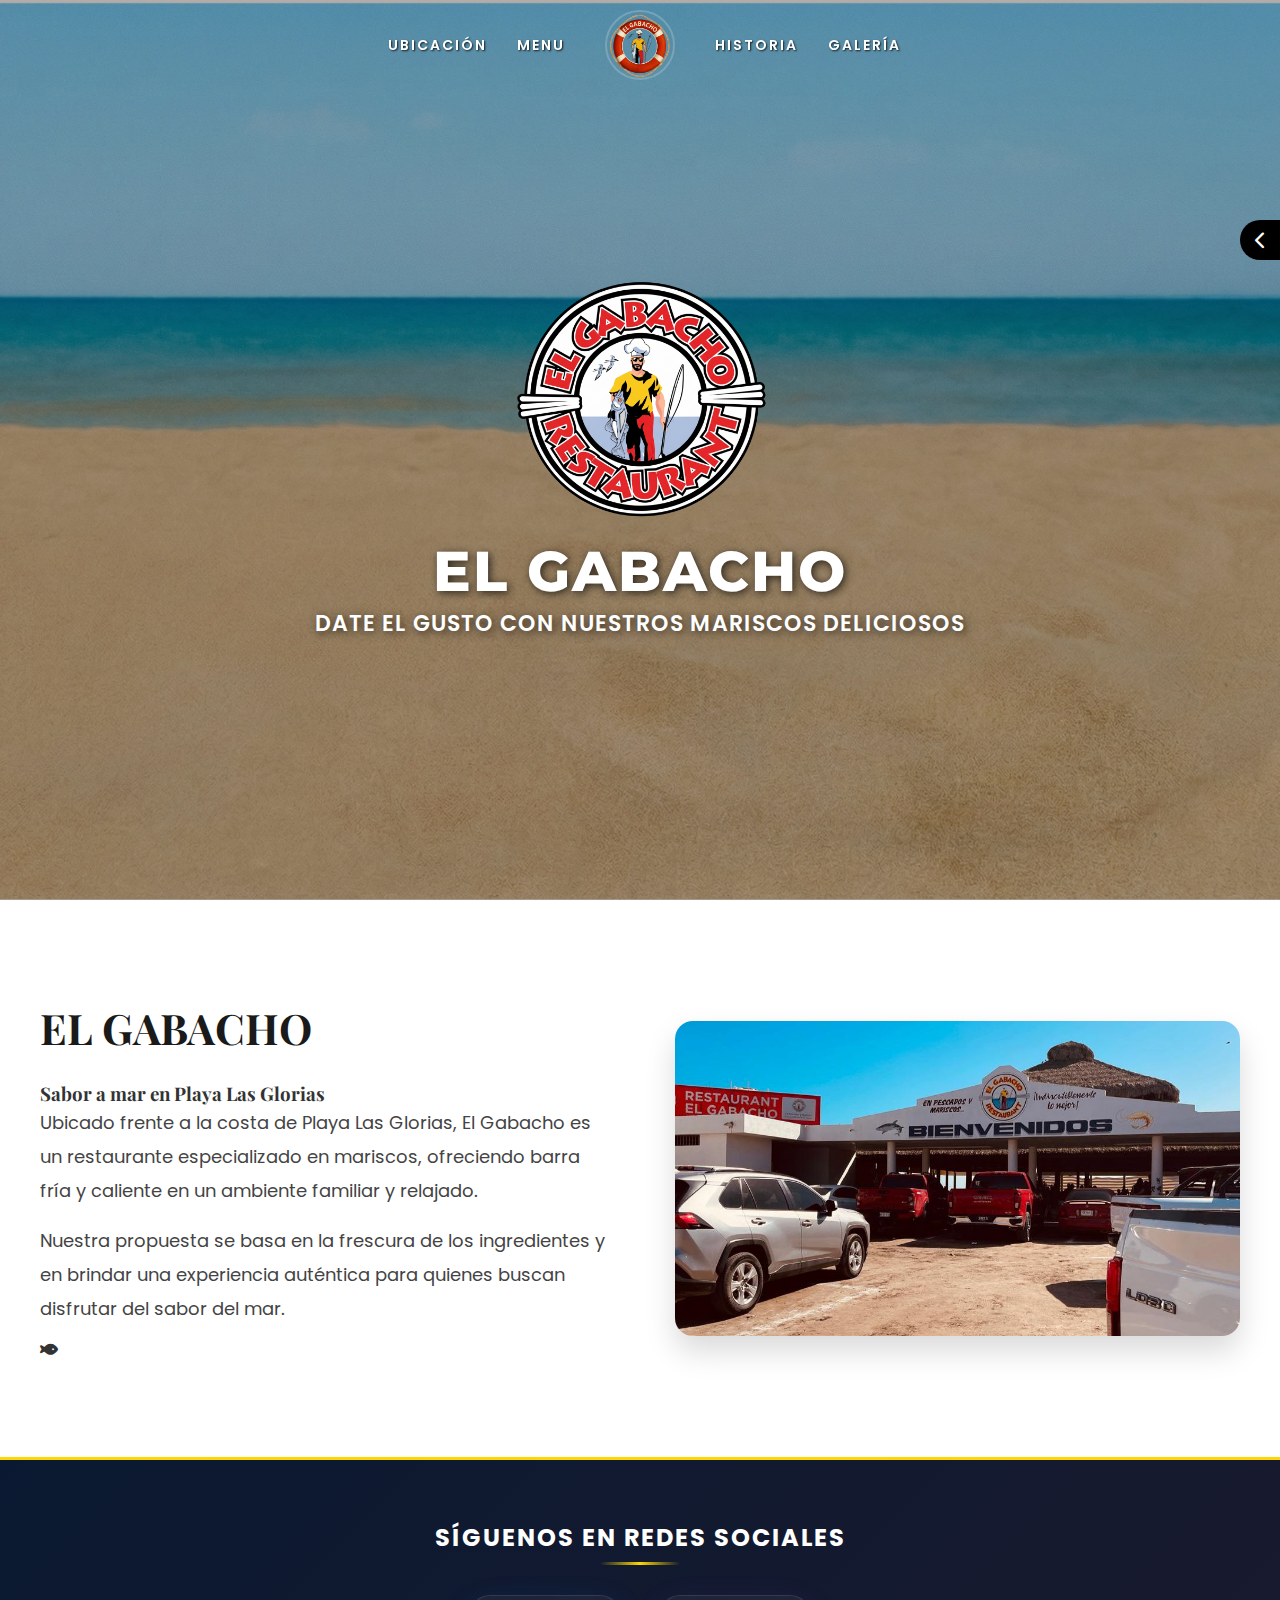
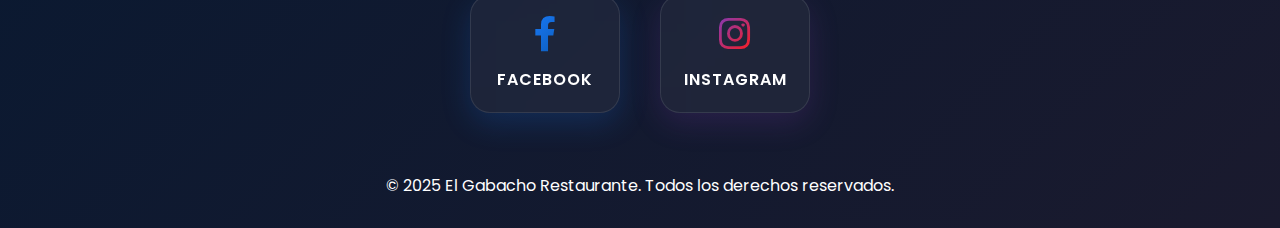
<file: index.html>
<head>
    <meta charset="UTF-8">
    <meta name="viewport" content="width=device-width, initial-scale=1.0">
    <title>El Gabacho - Restaurante de Mariscos</title>
    <link rel="preconnect" href="https://fonts.googleapis.com">
    <link rel="preconnect" href="https://fonts.gstatic.com" crossorigin>
    <link href="https://fonts.googleapis.com/css2?family=Great+Vibes&family=Montserrat:wght@800;900&family=Playfair+Display:ital,wght@0,400;0,700;1,400&family=Poppins:wght@300;400;600;700&display=swap" rel="stylesheet">
    <link rel="stylesheet" href="estilos-comunes.css">
    <link rel="stylesheet" href="style.css">
    <link rel="stylesheet" href="https://cdnjs.cloudflare.com/ajax/libs/font-awesome/6.0.0/css/all.min.css">
</head>
<body>

<header>
    <div class="header-container">
        <button class="menu-toggle" onclick="toggleMenu()">☰</button>

        <nav class="nav-desktop nav-left">
            <a href="ubicacion.html">UBICACIÓN</a>
            <a href="menu.html">MENU</a>
        </nav>
        
        <div class="logo-center">
            <a href="index.html"><img src="img/logomejorado.png" alt="El Gabacho"></a>
        </div>

        <nav class="nav-desktop nav-right">
            <a href="historia.html">HISTORIA</a>
            <a href="galeria.html">GALERÍA</a>
        </nav>
        
        <div id="nav-menu" class="mobile-menu">
            <a href="ubicacion.html">UBICACIÓN</a>
            <a href="menu.html">MENÚ</a>
            <a href="historia.html">HISTORIA</a>
            <a href="galeria.html">GALERÍA</a>
        </div>
    </div>
</header>
<!-- BOTÓN PEQUEÑO FLOTANTE -->
<div class="sidebar-toggle" onclick="toggleSidebar()">
    <i class="fa-solid fa-chevron-left"></i>
</div>

<!-- SIDEBAR DESPLEGABLE -->
<div class="sidebar-opciones" id="sidebar">
    <a href="tel:+526671234567" class="opcion">
        <i class="fa-solid fa-phone"></i>
        <span>Ordene y Recoja</span>
    </a>

    <a href="menu.html" class="opcion">
        <i class="fa-solid fa-utensils"></i>
        <span>Ver Menú</span>
    </a>

    <a href="sugerencias.html" class="opcion">
        <i class="fa-solid fa-comments"></i>
        <span>Sugerencias</span>
    </a>
</div>

    <!-- Hero Section -->
    <section class="hero">
        <div class="hero-content">
            <div class="hero-logo">
                <img src="img/logo.png" alt="El Gabacho Logo">
            </div>
            
            <div class="hero-text">
                <h1>EL GABACHO</h1>
                <p>DATE EL GUSTO CON NUESTROS MARISCOS DELICIOSOS</p>
            </div>
        </div>
    </section>
<!-- Sobre Nosotros -->
<section class="sobre-nosotros" id="historia-resumen">
    <div class="sobre-container">
        
        <div class="sobre-texto">
            <h2>El Gabacho</h2>
            <h3>Sabor a mar en Playa Las Glorias</h3>

            <p>
                Ubicado frente a la costa de Playa Las Glorias, El Gabacho es un
                restaurante especializado en mariscos, ofreciendo barra fría y
                caliente en un ambiente familiar y relajado.
            </p>

            <p>
                Nuestra propuesta se basa en la frescura de los ingredientes y en
                brindar una experiencia auténtica para quienes buscan disfrutar
                del sabor del mar.
            </p>

            <div class="separador-mar">
                <i class="fa-solid fa-fish"></i>
            </div>
        </div>

        <div class="sobre-imagen">
            <img src="videos/WhatsApp Image 2026-01-11 at 12.20.52 AM.jpeg" alt="El Gabacho Restaurante">
        </div>

    </div>
</section>



    <!-- Galería -->
 

   <!-- En tu index.html, modifica el footer así: -->
<footer>
    <div class="footer-container">
        <div class="footer-content">
            <!-- Redes Sociales -->
            <!-- Redes Sociales (mismo estilo que header) -->
            <div class="redes-footer">
                <h3 class="titulo-redes">Síguenos en redes sociales</h3>
                <div class="iconos-redes-footer">
                    <a href="https://www.facebook.com/RestauranteElGabacho?locale=es_LA" target="_blank" class="red-footer facebook" title="Facebook">
                        <i class="fab fa-facebook-f"></i>
                        <span>Facebook</span>
                    </a>
                    <a href="https://www.instagram.com/restauranteelgabacho" target="_blank" class="red-footer instagram" title="Instagram">
                        <i class="fab fa-instagram"></i>
                        <span>Instagram</span>
                    </a>
                </div>
            </div>
            
       
            <!-- Derechos reservados -->
            <div class="derechos">
                <p>© 2025 El Gabacho Restaurante. Todos los derechos reservados.</p>
            </div>
        </div>
    </div>
</footer>
    <script src="script.js"></script>
</body>
</html>
</file>
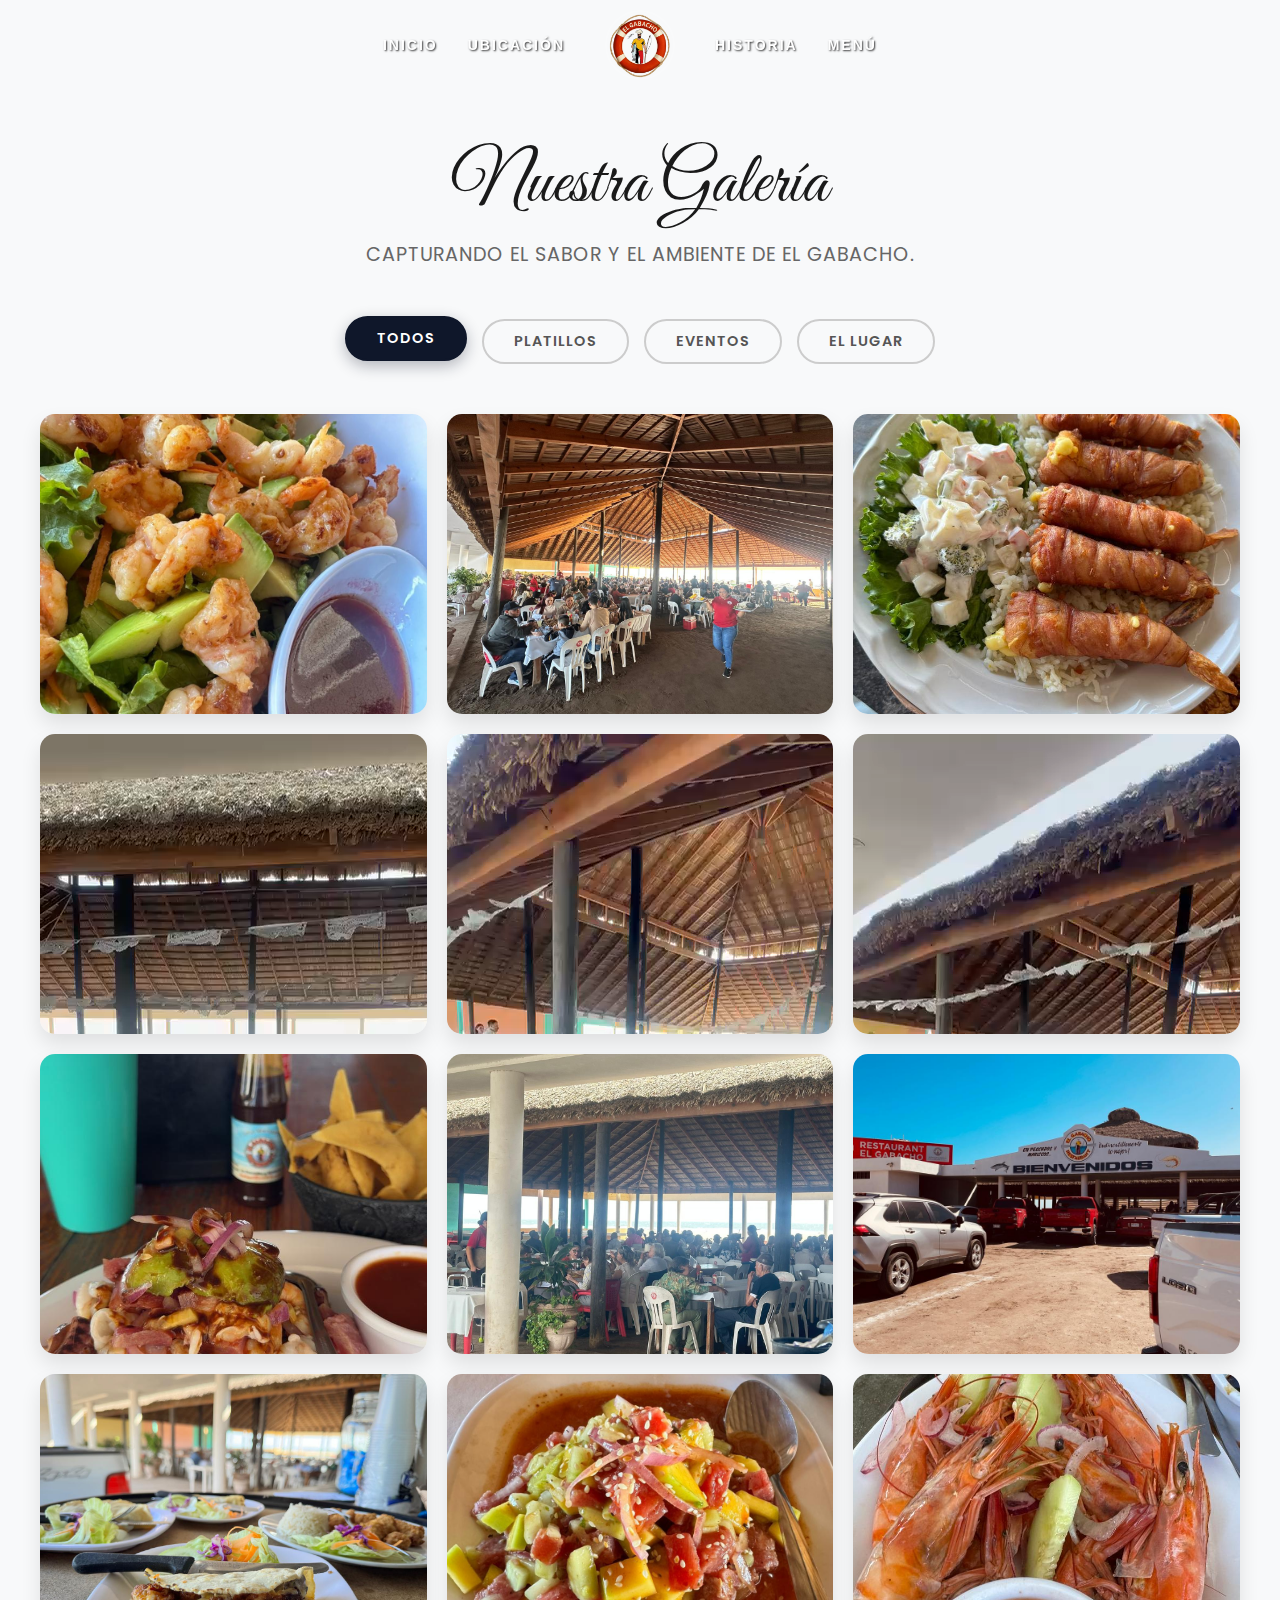
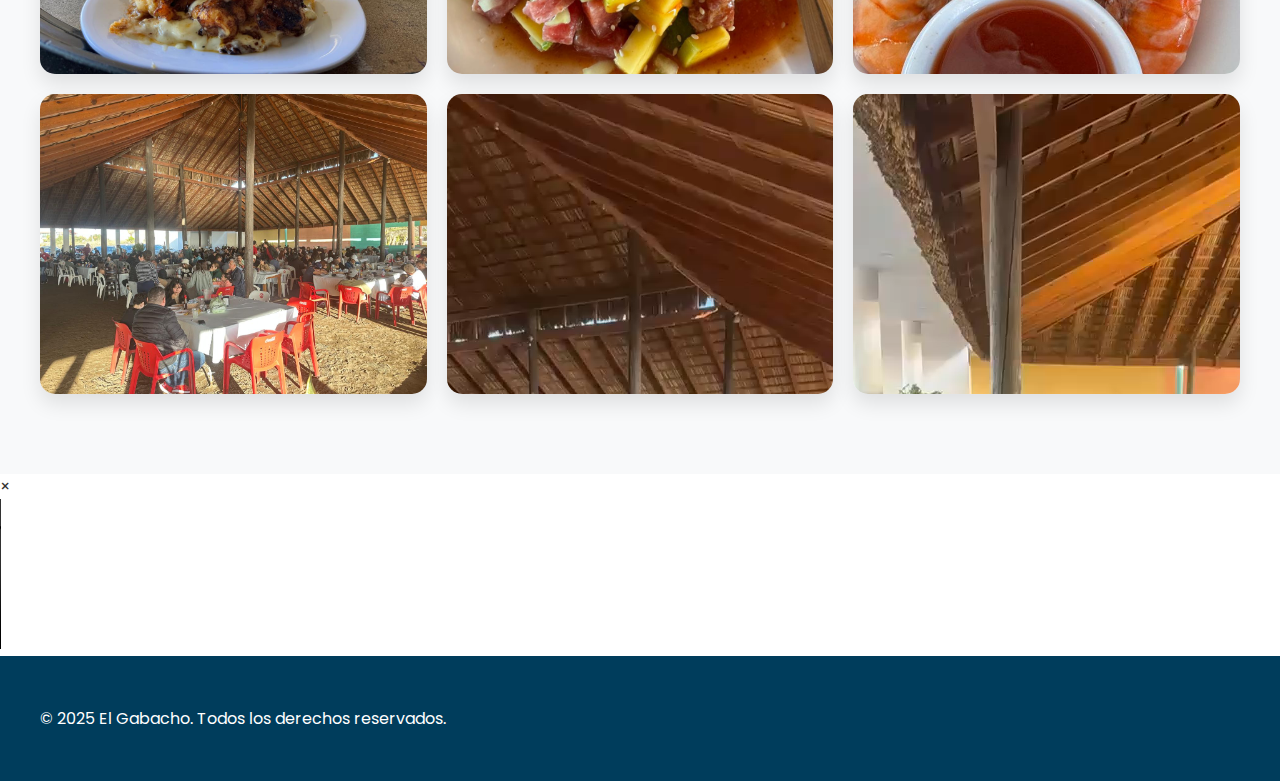
<file: galeria.html>
<!DOCTYPE html>
<html lang="es">
<head>
    <meta charset="UTF-8">
    <meta name="viewport" content="width=device-width, initial-scale=1.0">
    <title>Galería - El Gabacho</title>
    
    <!-- Fuentes -->
    <link rel="preconnect" href="https://fonts.googleapis.com">
    <link rel="preconnect" href="https://fonts.gstatic.com" crossorigin>
    <link href="https://fonts.googleapis.com/css2?family=Great+Vibes&family=Playfair+Display:ital,wght@0,400;0,700;1,400&family=Poppins:wght@300;400;600;700&display=swap" rel="stylesheet">

    <!-- Estilos -->
    <link rel="stylesheet" href="menumovil.css"> <!-- Estilos Globales (Header/Footer) -->
    <link rel="stylesheet" href="galeria.css">   <!-- Estilos de la Galería -->
    
    <!-- Iconos -->
    <link rel="stylesheet" href="https://cdnjs.cloudflare.com/ajax/libs/font-awesome/6.0.0/css/all.min.css">
    
    <style>
        /* Ajustes rápidos de fuente */
        h1, h2, h3 { font-family: 'Playfair Display', serif; }
        body, p, button { font-family: 'Poppins', sans-serif; }
    </style>
</head>
<body class="page-galeria">

    <!-- HEADER -->
    <header>
        <div class="header-container">
            <button class="menu-toggle" onclick="toggleMenu()">☰</button>
            <nav class="nav-desktop nav-left">
                <a href="index.html">INICIO</a>
                <a href="ubicacion.html">UBICACIÓN</a>
            </nav>
            <div class="logo-center">
                <a href="index.html"><img src="img/logomejorado.png" alt="El Gabacho"></a>
            </div>
            <nav class="nav-desktop nav-right">
                <a href="historia.html">HISTORIA</a>
                <a href="menu.html">MENÚ</a>
            </nav>
            
            <!-- Menú Móvil -->
            <div id="nav-menu" class="mobile-menu">
                <a href="index.html">INICIO</a>
                <a href="ubicacion.html">UBICACIÓN</a>
                <a href="menu.html">MENÚ</a>
                <a href="historia.html">HISTORIA</a>
                <a href="#galeria" class="active">GALERÍA</a> <!-- Activo aquí -->
            </div>
        </div>
    </header>

    <!-- CONTENIDO PRINCIPAL -->
    <main class="gallery-wrapper">
        
        <!-- Título y Descripción -->
        <div class="gallery-header">
            <h1>Nuestra Galería</h1>
            <p>Capturando el sabor y el ambiente de El Gabacho.</p>
        </div>

        <!-- Filtros -->
        <div class="gallery-filters">
            <button class="filter-btn active" onclick="filterGallery('todos')">Todos</button>
            <button class="filter-btn" onclick="filterGallery('platillos')">Platillos</button>
            <button class="filter-btn" onclick="filterGallery('eventos')">Eventos</button>
            <button class="filter-btn" onclick="filterGallery('lugar')">El Lugar</button>
        </div>

        <!-- Cuadrícula de Imágenes -->
        <div class="gallery-grid">
            
            <!-- IMAGEN 1: Platillo -->
            <div class="gallery-item platillos">
                <img src="videos/1.jpeg" alt="Camarones deliciosos">
                <div class="overlay-info"><i class="fas fa-search-plus"></i></div>
            </div>

            <!-- IMAGEN 2: Lugar -->
            <div class="gallery-item lugar">
                <img src="videos/vistadellugar3.jfif" alt="Interior del restaurante">
                <div class="overlay-info"><i class="fas fa-search-plus"></i></div>
            </div>

            <!-- IMAGEN 3: Platillo -->
            <div class="gallery-item platillos">
                <img src="videos/2.jpeg" alt="Tostada especial">
                <div class="overlay-info"><i class="fas fa-search-plus"></i></div>
            </div>

            <!-- IMAGEN 4: Evento -->
         
            <div class="gallery-item eventos video-item" onclick="openVideoModal(this)">
                <div class="video-container-vertical">
                    <video>
                        <source src="videos/evento1-SA.mp4" type="video/mp4">
                    </video>
                    <!-- Botón de play encima -->
                    <div class="video-play-button">
                        <i class="fas fa-play-circle"></i>
                    </div>
                </div>
                <div class="overlay-info">
                    <p>Ver video completo</p>
                </div>
            </div>
 <div class="gallery-item eventos video-item" onclick="openVideoModal(this)">
                <div class="video-container-vertical">
                    <video>
                        <source src="videos/evento2-SA.mp4" type="video/mp4">
                    </video>
                    <!-- Botón de play encima -->
                    <div class="video-play-button">
                        <i class="fas fa-play-circle"></i>
                    </div>
                </div>
                <div class="overlay-info">
                    <p>Ver video completo</p>
                </div>
            </div>
 <div class="gallery-item eventos video-item" onclick="openVideoModal(this)">
                <div class="video-container-vertical">
                    <video>
                        <source src="videos/evento3-SA.mp4" type="video/mp4">
                    </video>
                    <!-- Botón de play encima -->
                    <div class="video-play-button">
                        <i class="fas fa-play-circle"></i>
                    </div>
                </div>
                <div class="overlay-info">
                    <p>Ver video completo</p>
                </div>
            </div>
            <!-- IMAGEN 5: Platillo -->
            <div class="gallery-item platillos">
                <img src="videos/3.jpeg" alt="Aguachile">
                <div class="overlay-info"><i class="fas fa-search-plus"></i></div>
            </div>

            <!-- IMAGEN 6: Lugar -->
            <div class="gallery-item lugar">
                <img src="videos/vistadellugar.jpeg" alt="Vista al mar">
                <div class="overlay-info"><i class="fas fa-search-plus"></i></div>
            </div>
              <div class="gallery-item lugar">
                <img src="videos/vista.jfif" alt="Vista al mar">
                <div class="overlay-info"><i class="fas fa-search-plus"></i></div>
            </div>
            
            <!-- IMAGEN 7: Platillo -->
            <div class="gallery-item platillos">
                <img src="videos/4.jpeg" alt="Aguachile">
                <div class="overlay-info"><i class="fas fa-search-plus"></i></div>
            </div>

           <div class="gallery-item platillos">
                <img src="videos/5.jpeg" alt="Aguachile">
                <div class="overlay-info"><i class="fas fa-search-plus"></i></div>
            </div>

             <div class="gallery-item platillos">
                <img src="videos/6.jpeg" alt="Aguachile">
                <div class="overlay-info"><i class="fas fa-search-plus"></i></div>
            </div>

            <!-- IMAGEN 8: Lugar -->
            <div class="gallery-item lugar">
                <img src="videos/vistadellugar2.jfif" alt="Vista al mar">
                <div class="overlay-info"><i class="fas fa-search-plus"></i></div>
            </div>
            
            <!-- VIDEO: El Lugar (con modal) -->
            <div class="gallery-item lugar video-item" onclick="openVideoModal(this)">
                <div class="video-container-vertical">
                    <video>
                        <source src="videos/vistadellugarvideo-SA.mp4" type="video/mp4">
                    </video>
                    <!-- Botón de play encima -->
                    <div class="video-play-button">
                        <i class="fas fa-play-circle"></i>
                    </div>
                </div>
                <div class="overlay-info">
                    <p>Ver video completo</p>
                </div>
            </div>
 <div class="gallery-item lugar video-item" onclick="openVideoModal(this)">
                <div class="video-container-vertical">
                    <video>
                        <source src="videos/vistadellugarvideo2-SA.mp4" type="video/mp4">
                    </video>
                    <!-- Botón de play encima -->
                    <div class="video-play-button">
                        <i class="fas fa-play-circle"></i>
                    </div>
                </div>
                <div class="overlay-info">
                    <p>Ver video completo</p>
                </div>
            </div>
        </div>

    </main>

    <!-- MODAL PARA VIDEOS (va aquí, antes del footer) -->
    <div id="videoModal" class="video-modal">
        <div class="modal-content">
            <span class="close-modal" onclick="closeVideoModal()">&times;</span>
            <div class="modal-video-container">
                <video id="modalVideo" controls>
                    <source src="" type="video/mp4">
                </video>
            </div>
        </div>
    </div>

    <!-- FOOTER -->
    <footer>
        <div class="footer-container">
            <p>© 2025 El Gabacho. Todos los derechos reservados.</p>
        </div>
    </footer>

    <script src="script.js"></script>
    
    <!-- Script para los filtros de la galería -->
    <script>
        function filterGallery(category) {
            const items = document.querySelectorAll('.gallery-item');
            const buttons = document.querySelectorAll('.filter-btn');

            // Quitar clase activa de todos los botones
            buttons.forEach(btn => btn.classList.remove('active'));
            // Poner clase activa al botón clickeado
            event.target.classList.add('active');

            items.forEach(item => {
                if (category === 'todos') {
                    item.style.display = 'block';
                    // Pequeña animación de entrada
                    item.style.animation = 'fadeIn 0.5s ease forwards';
                } else {
                    if (item.classList.contains(category)) {
                        item.style.display = 'block';
                        item.style.animation = 'fadeIn 0.5s ease forwards';
                    } else {
                        item.style.display = 'none';
                    }
                }
            });
        }
        
        // ====== FUNCIONES PARA EL MODAL DE VIDEO ======
        
        // Modal para videos
        let currentVideoSrc = '';

        function openVideoModal(element) {
            const video = element.querySelector('video source');
            const modal = document.getElementById('videoModal');
            const modalVideo = document.getElementById('modalVideo');
            
            if (video) {
                currentVideoSrc = video.src;
                modalVideo.querySelector('source').src = currentVideoSrc;
                modalVideo.load();
                
                // Detectar si es video vertical (9:16)
                const videoContainer = element.querySelector('.video-container-vertical');
                if (videoContainer) {
                    modal.classList.add('vertical-video');
                } else {
                    modal.classList.remove('vertical-video');
                }
                
                modal.style.display = 'flex';
                document.body.style.overflow = 'hidden'; // Evita scroll
            }
        }

        function closeVideoModal() {
            const modal = document.getElementById('videoModal');
            const modalVideo = document.getElementById('modalVideo');
            
            modal.style.display = 'none';
            modalVideo.pause();
            modalVideo.currentTime = 0;
            document.body.style.overflow = 'auto'; // Restaura scroll
        }

        // Cerrar modal al hacer clic fuera
        document.getElementById('videoModal').addEventListener('click', function(e) {
            if (e.target === this) {
                closeVideoModal();
            }
        });

        // Cerrar con tecla ESC
        document.addEventListener('keydown', function(e) {
            if (e.key === 'Escape') {
                closeVideoModal();
            }
        });
        
    </script>
</body>
</html>
</file>
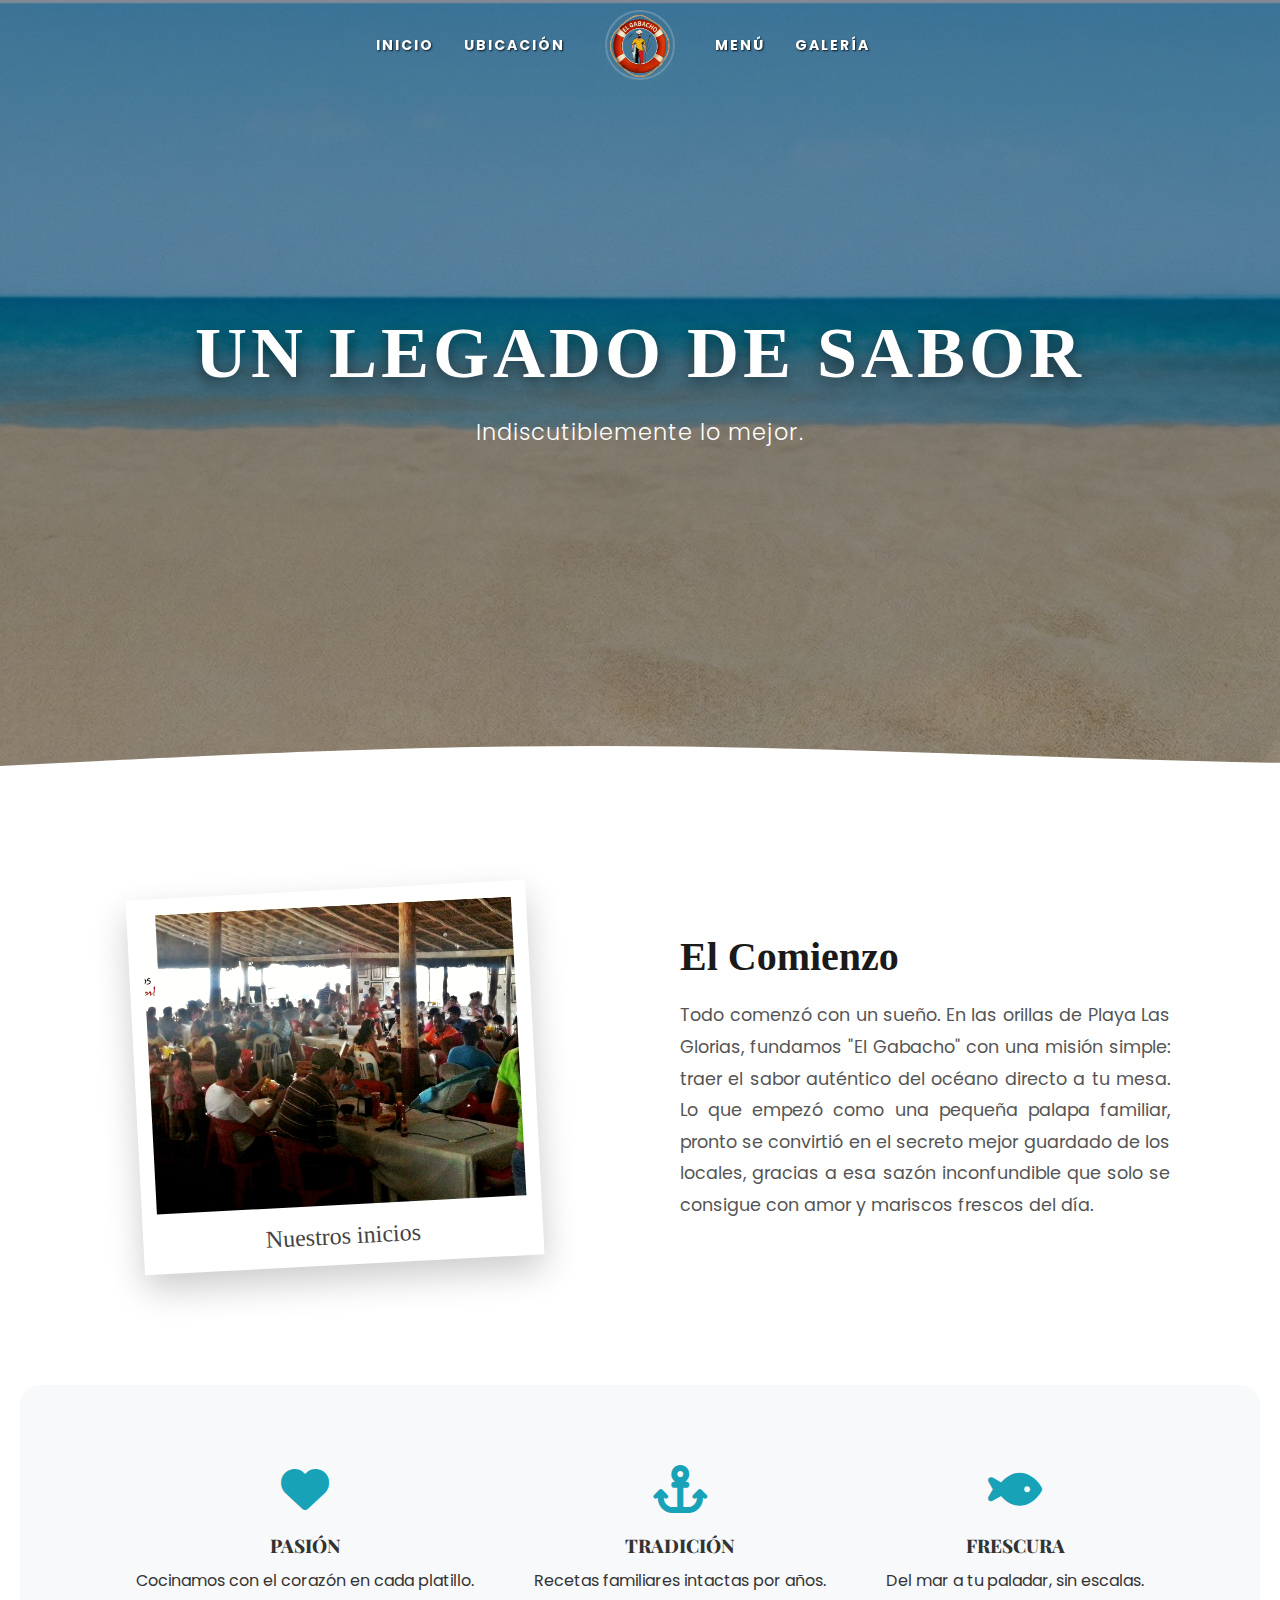
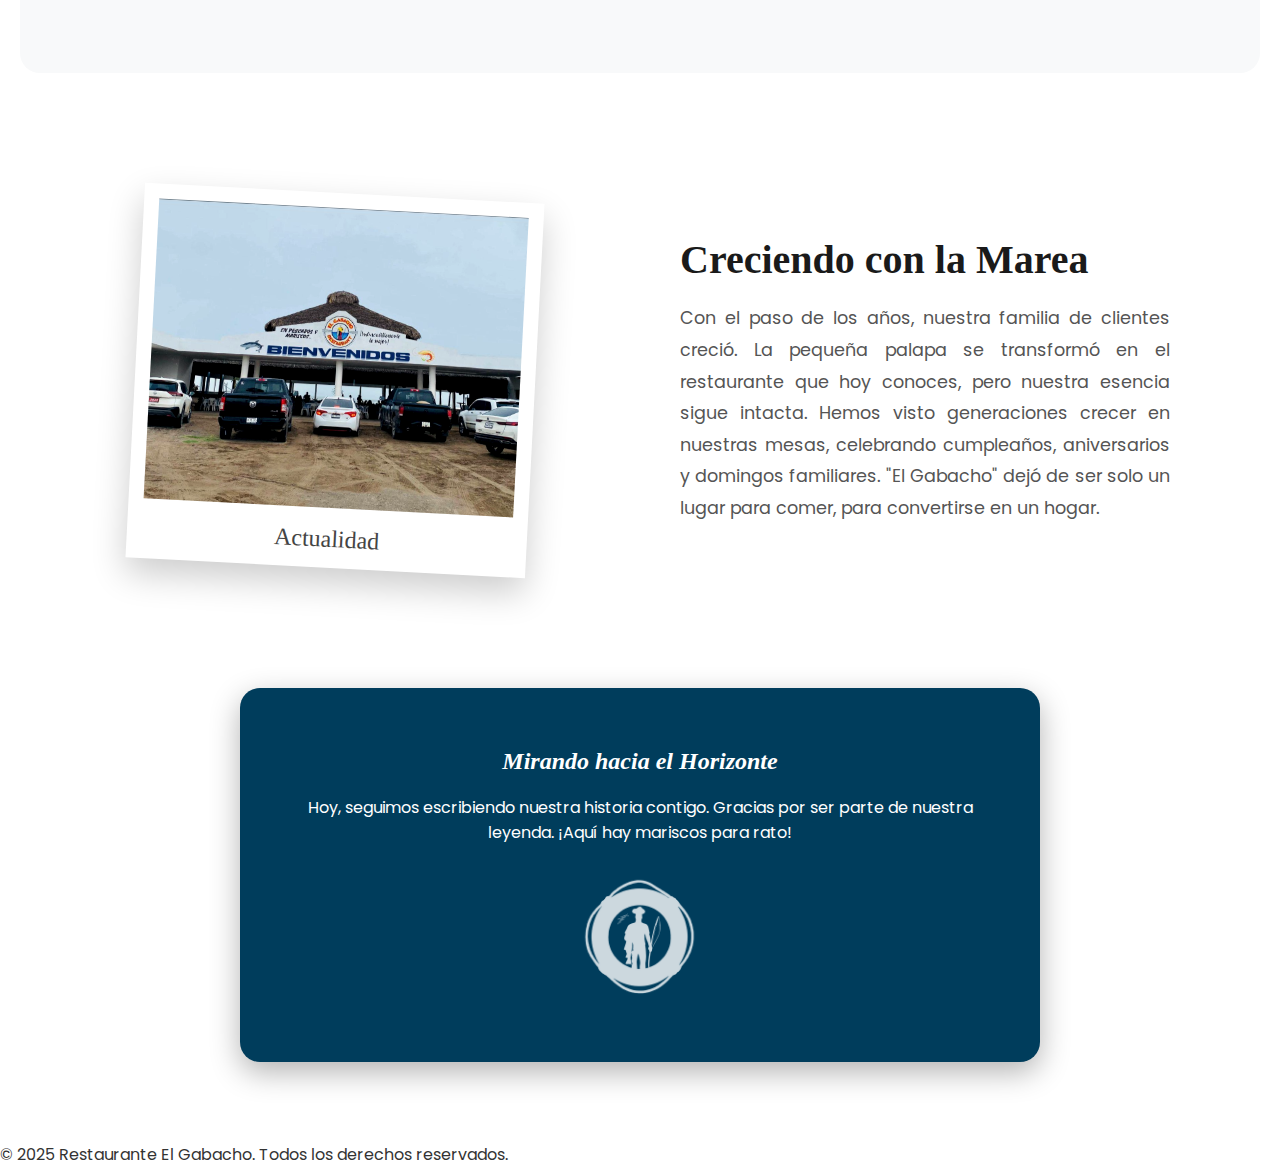
<file: historia.html>
<!DOCTYPE html>
<html lang="es">
<head>
    <meta charset="UTF-8">
    <meta name="viewport" content="width=device-width, initial-scale=1.0">
    <title>Nuestra Historia - El Gabacho</title>
     <!-- Fuentes Google -->
    <link rel="preconnect" href="https://fonts.googleapis.com">
    <link rel="preconnect" href="https://fonts.gstatic.com" crossorigin>
    <link href="https://fonts.googleapis.com/css2?family=Great+Vibes&family=Playfair+Display:ital,wght@0,400;0,700;1,400&family=Poppins:wght@300;400;600;700&display=swap" rel="stylesheet">

    <!-- ESTILOS - ORDEN IMPORTANTE -->
    <link rel="stylesheet" href="estilos-comunes.css"> <!-- PRIMERO -->
    <link rel="stylesheet" href="historia.css"> <!-- LUEGO específicos -->
    
    <!-- Iconos -->
    <link rel="stylesheet" href="https://cdnjs.cloudflare.com/ajax/libs/font-awesome/6.0.0/css/all.min.css">
</head>
<header>
    <div class="header-container">
        <button class="menu-toggle" onclick="toggleMenu()">☰</button>
        
        <nav class="nav-desktop nav-left">
            <a href="index.html">INICIO</a>
            <a href="ubicacion.html">UBICACIÓN</a>
        </nav>
        
        <div class="logo-center">
            <a href="index.html"><img src="img/logomejorado.png" alt="El Gabacho"></a>
        </div>
        
        <nav class="nav-desktop nav-right">
            <a href="menu.html">MENÚ</a>
            <a href="galeria.html">GALERÍA</a>
        </nav>
        
        <div id="nav-menu" class="mobile-menu">
            <a href="index.html">INICIO</a>
            <a href="ubicacion.html">UBICACIÓN</a>
            <a href="menu.html">MENÚ</a>
            <a href="galeria.html">GALERÍA</a>
        </div>
    </div>
</header>
    <!-- PORTADA INMERSIVA -->
    <section class="story-hero">
        <div class="story-hero-content">
            <h1>UN LEGADO DE SABOR</h1>
            <p>Indiscutiblemente lo mejor.</p>
        </div>
        
        <!-- CAMBIO AQUÍ: UNA CURVA SUAVE Y SIMPLE -->
        <div class="wave-divider">
            <svg viewBox="0 0 1440 320" preserveAspectRatio="none">
                <path fill="#ffffff" fill-opacity="1" d="M0,224L80,213.3C160,203,320,181,480,181.3C640,181,800,203,960,213.3C1120,224,1280,224,1360,224L1440,224L1440,320L1360,320C1280,320,1120,320,960,320C800,320,640,320,480,320C320,320,160,320,80,320L0,320Z"></path>
            </svg>
        </div>
    </section>

    <!-- CONTENIDO DE LA HISTORIA -->
    <section class="story-timeline">
        
        <!-- CAPÍTULO 1 -->
        <div class="story-row">
            <div class="story-image-container">
                <div class="image-frame tilt-left">
                    <img src="img/inicios.jpg" alt="Los inicios en la playa">
                    <span class="frame-caption">Nuestros inicios</span>
                </div>
            </div>
            <div class="story-text">
                <span class="chapter-number">01</span>
                <h2>El Comienzo</h2>
                <p>Todo comenzó con un sueño. En las orillas de Playa Las Glorias, fundamos "El Gabacho" con una misión simple: traer el sabor auténtico del océano directo a tu mesa. Lo que empezó como una pequeña palapa familiar, pronto se convirtió en el secreto mejor guardado de los locales, gracias a esa sazón inconfundible que solo se consigue con amor y mariscos frescos del día.</p>
            </div>
        </div>

        <!-- VALORES -->
        <div class="values-banner">
            <div class="value-item">
                <i class="fas fa-heart"></i>
                <h3>Pasión</h3>
                <p>Cocinamos con el corazón en cada platillo.</p>
            </div>
            <div class="value-item">
                <i class="fas fa-anchor"></i>
                <h3>Tradición</h3>
                <p>Recetas familiares intactas por años.</p>
            </div>
            <div class="value-item">
                <i class="fas fa-fish"></i>
                <h3>Frescura</h3>
                <p>Del mar a tu paladar, sin escalas.</p>
            </div>
        </div>

        <!-- CAPÍTULO 2 -->
        <div class="story-row reverse">
            <div class="story-text">
                <span class="chapter-number">02</span>
                <h2>Creciendo con la Marea</h2>
                <p>Con el paso de los años, nuestra familia de clientes creció. La pequeña palapa se transformó en el restaurante que hoy conoces, pero nuestra esencia sigue intacta. Hemos visto generaciones crecer en nuestras mesas, celebrando cumpleaños, aniversarios y domingos familiares. "El Gabacho" dejó de ser solo un lugar para comer, para convertirse en un hogar.</p>
            </div>
            <div class="story-image-container">
                <div class="image-frame tilt-right">
                    <img src="img/restaurante.jpeg" alt="El restaurante hoy">
                    <span class="frame-caption">Actualidad</span>
                </div>
            </div>
        </div>

        <!-- CAPÍTULO 3 -->
        <div class="story-last-message">
            <h2>Mirando hacia el Horizonte</h2>
            <p>Hoy, seguimos escribiendo nuestra historia contigo. Gracias por ser parte de nuestra leyenda. ¡Aquí hay mariscos para rato!</p>
            <img src="img/logomejorado.png" alt="Logo Final" class="signature-logo">
        </div>

    </section>

    <!-- FOOTER -->
    <footer>
        <div class="footer-container">
            <p>© 2025 Restaurante El Gabacho. Todos los derechos reservados.</p>
        </div>
    </footer>

    <script src="script.js"></script>
</body>
</html>
</file>
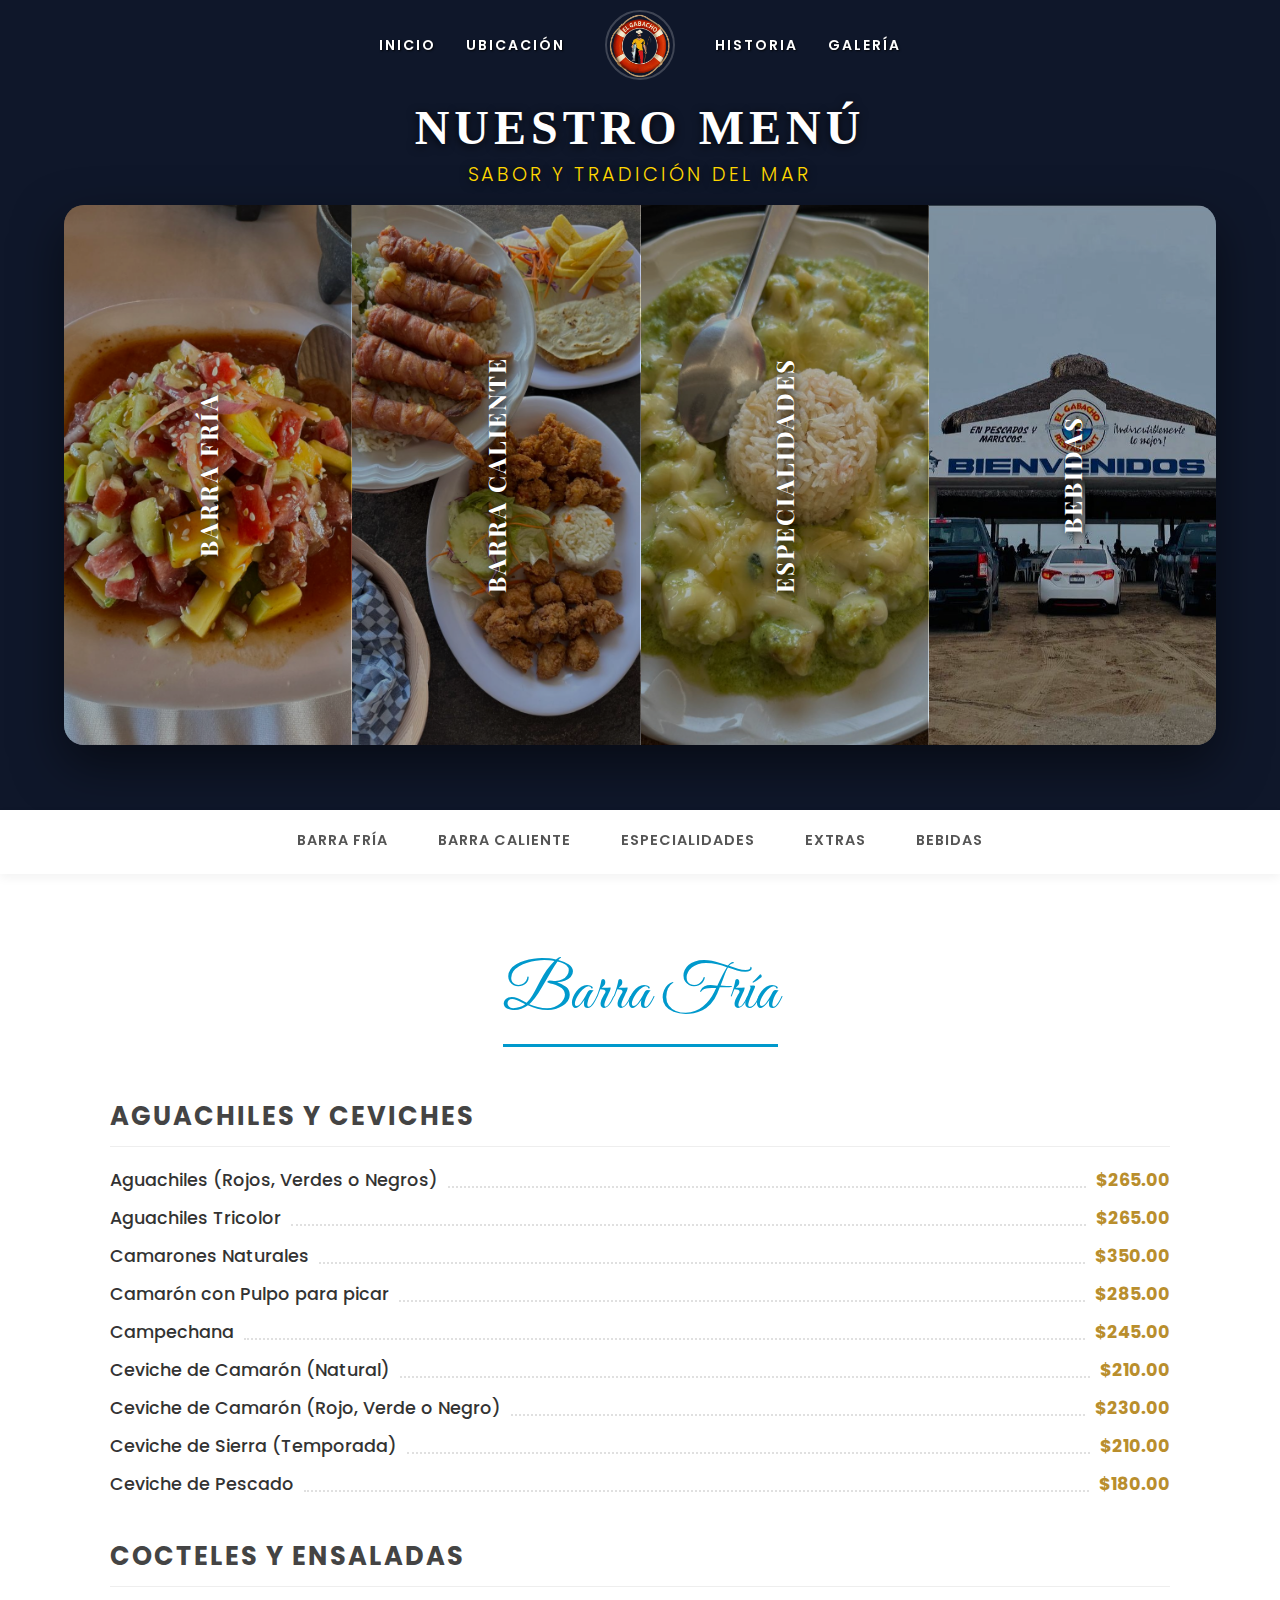
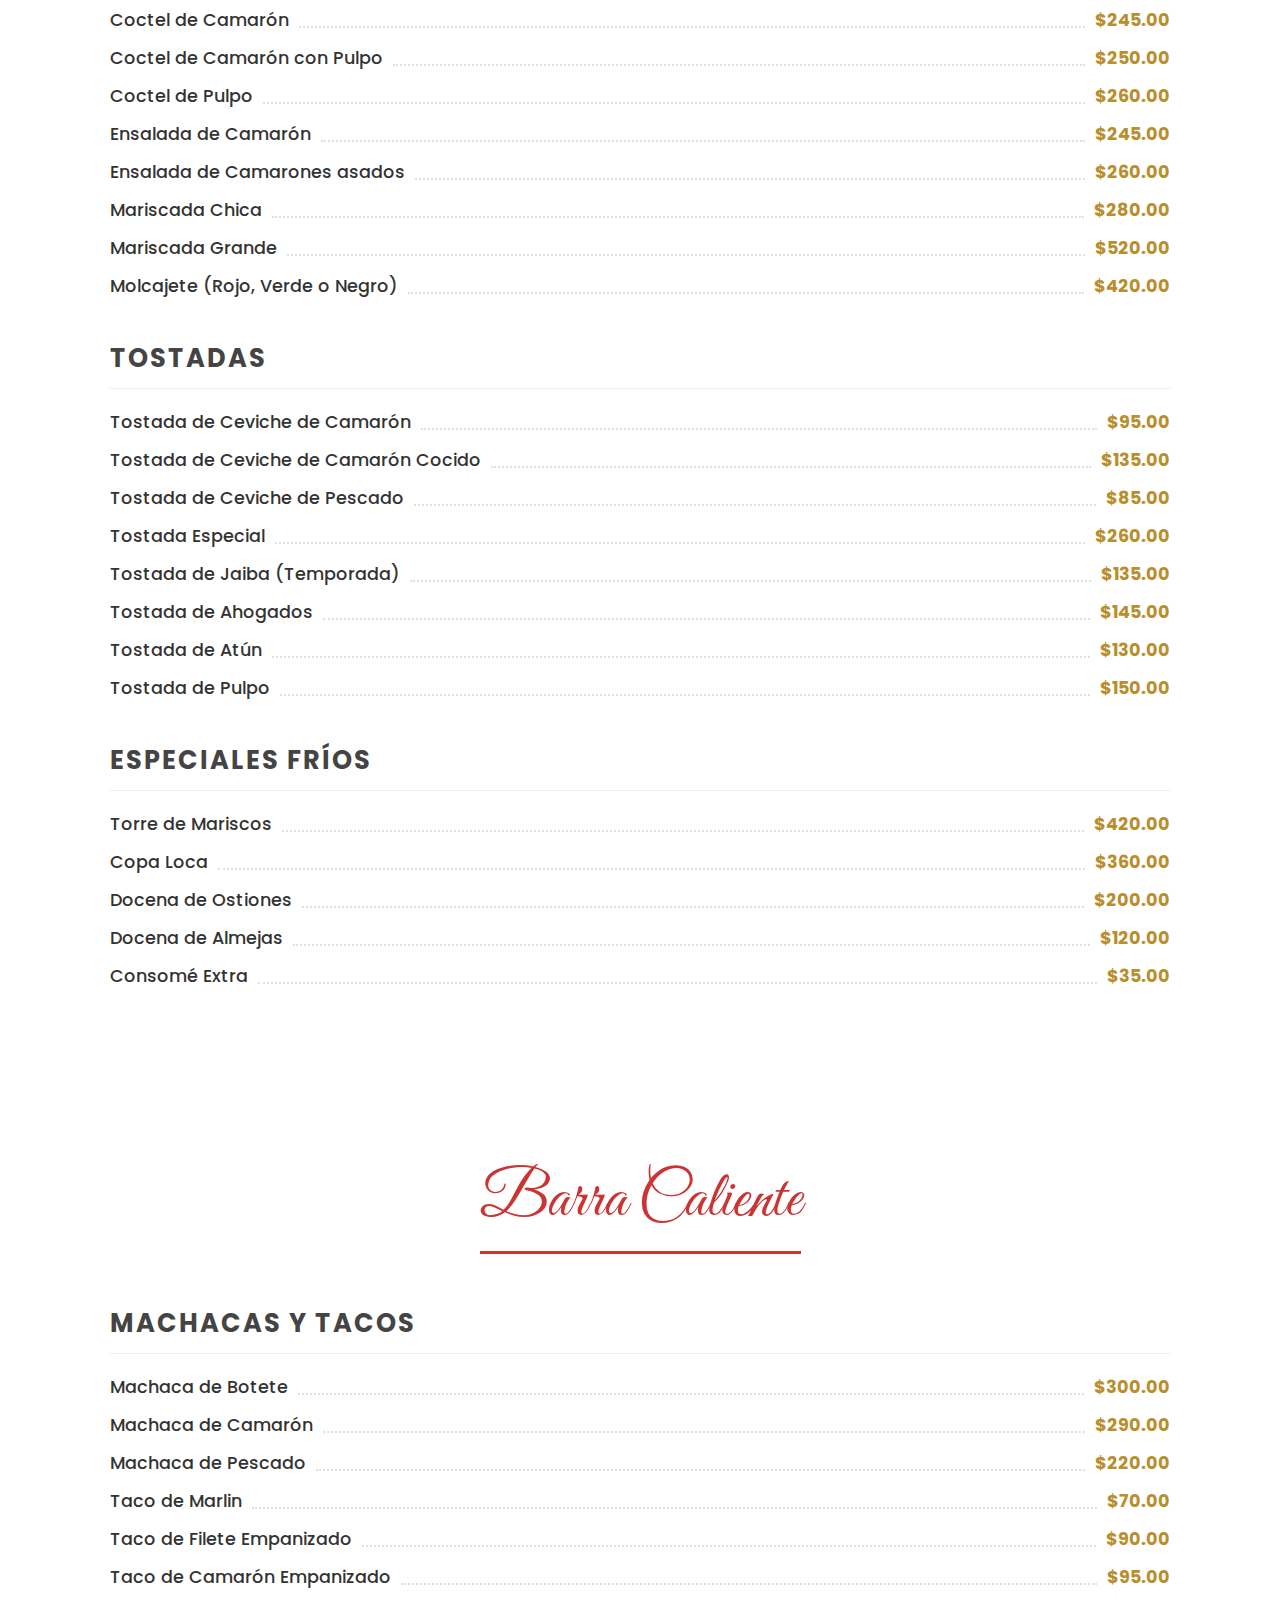
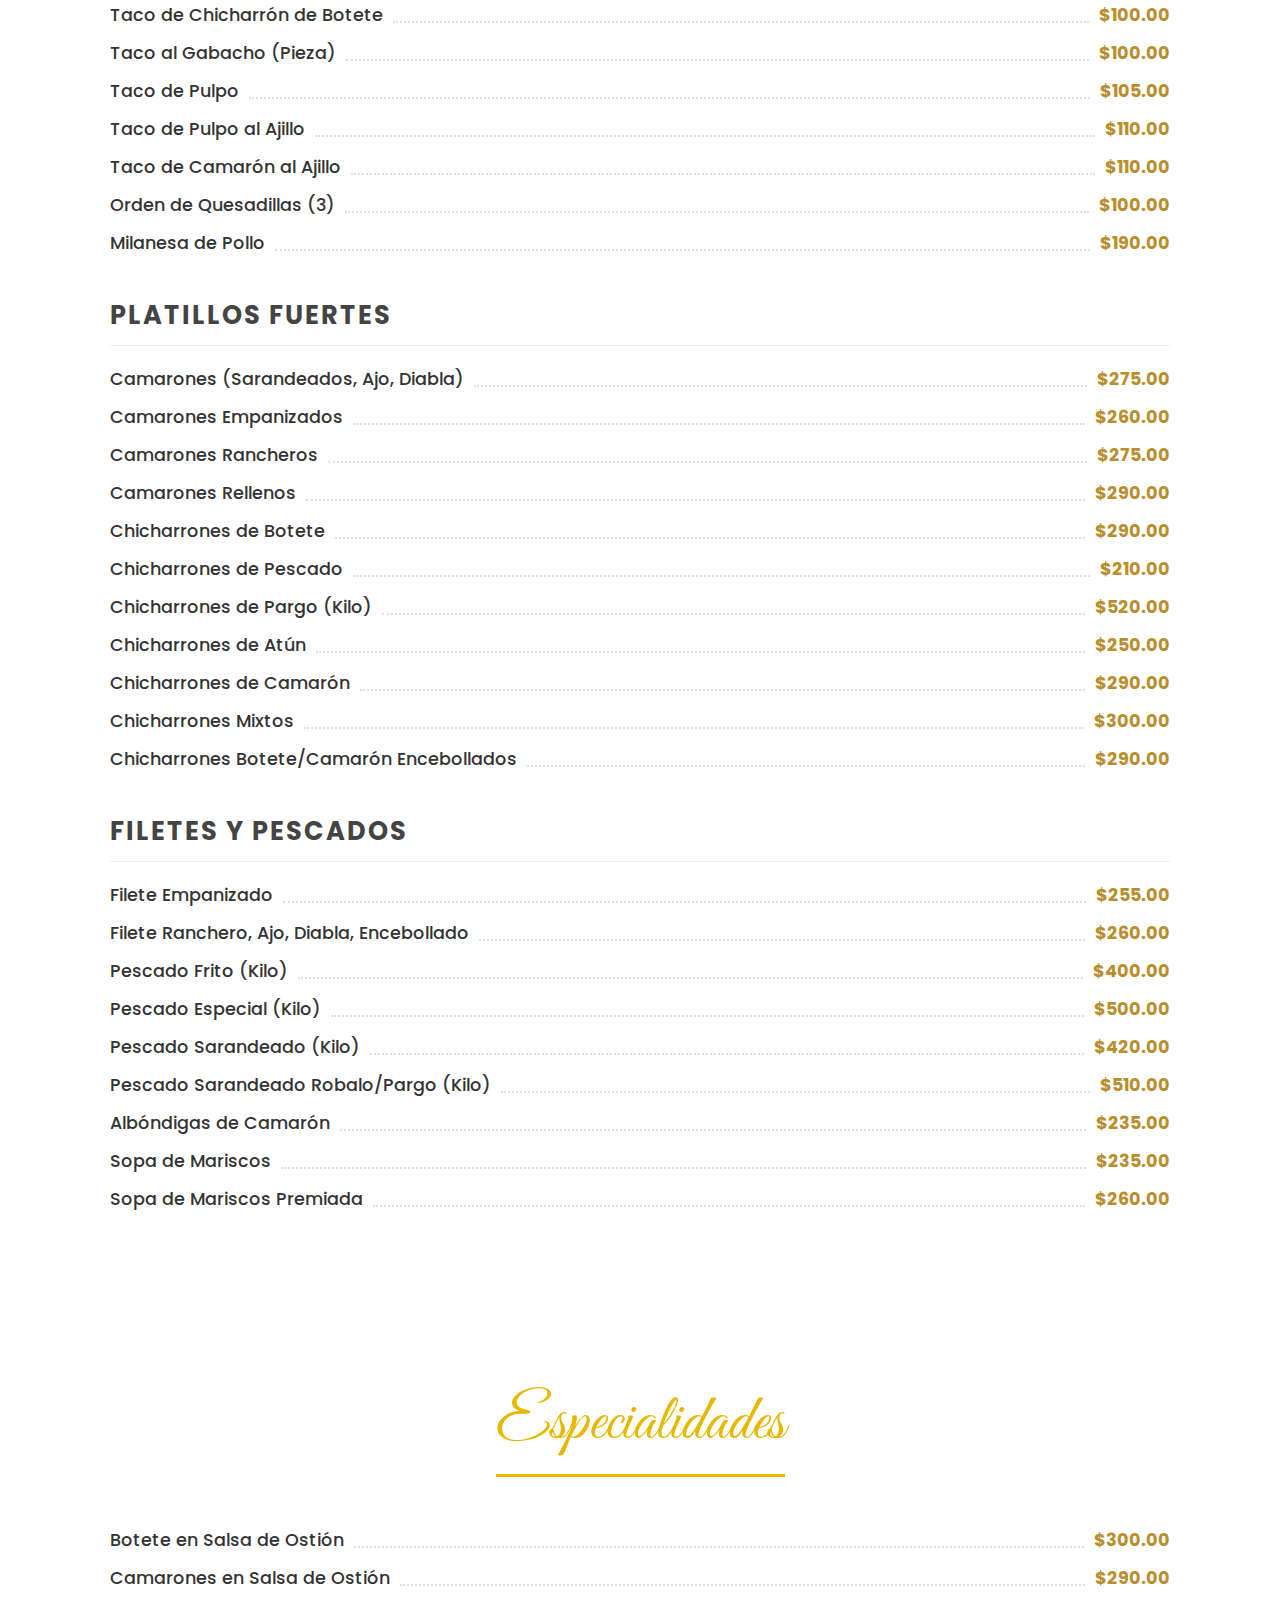
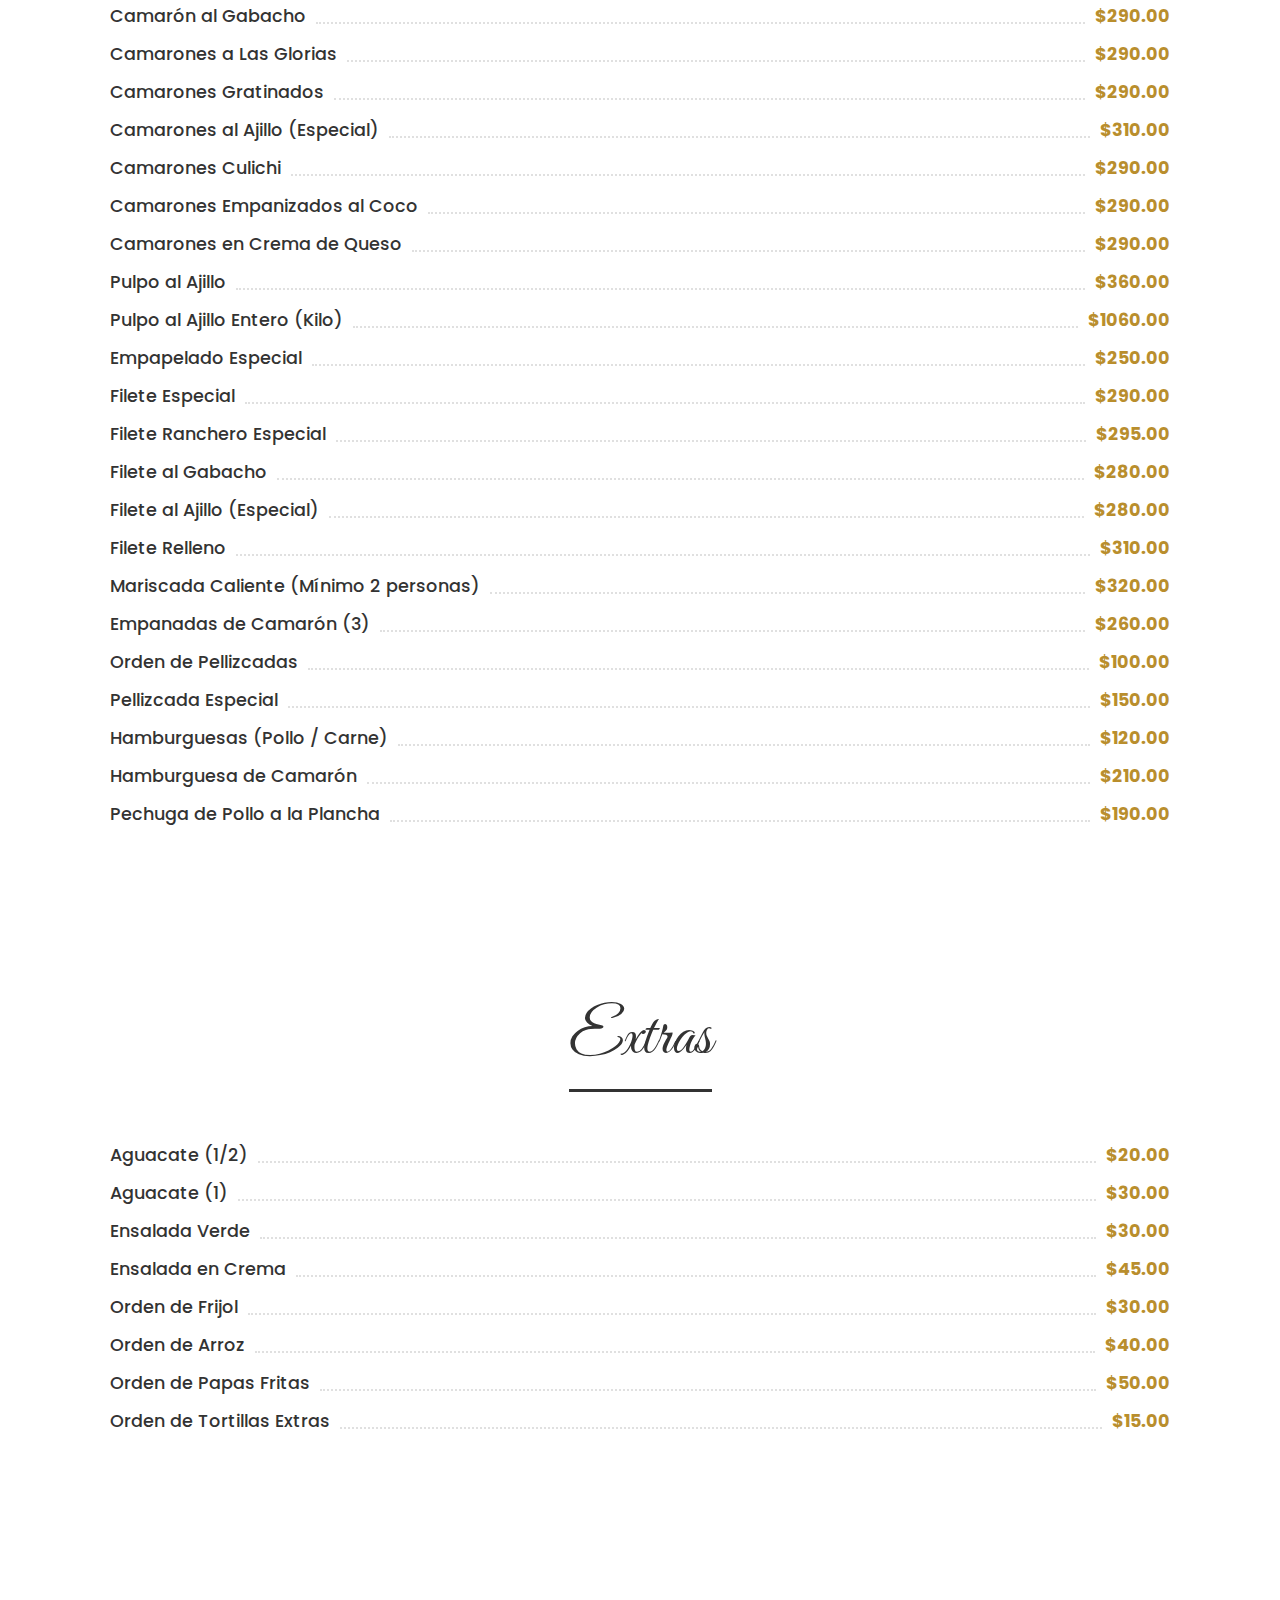
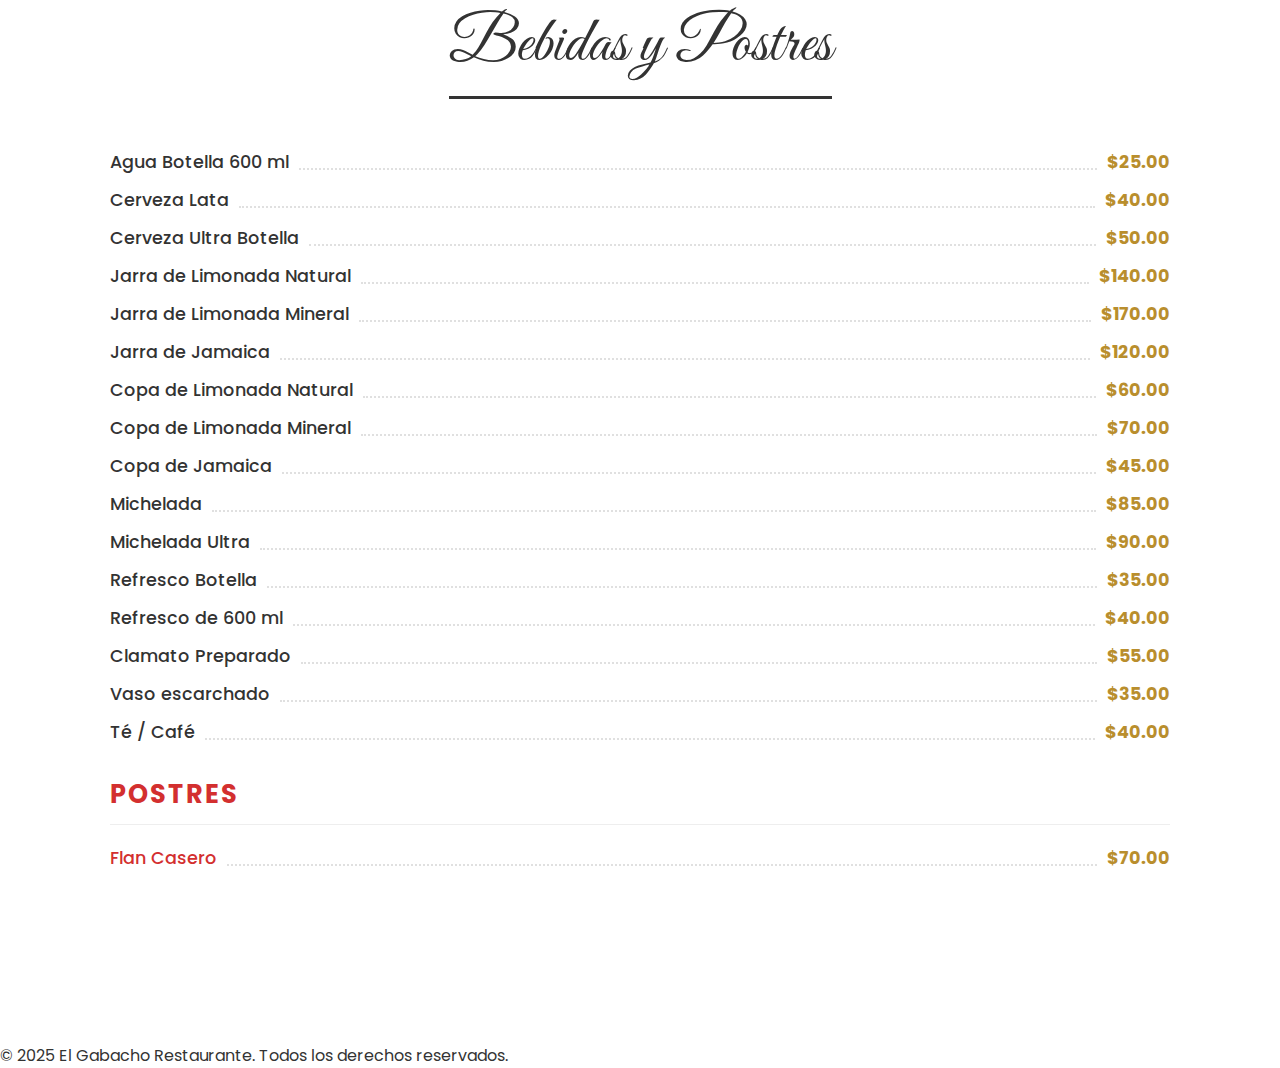
<file: menu.html>
<!DOCTYPE html>
<html lang="es">
<head>
    <meta charset="UTF-8">
    <meta name="viewport" content="width=device-width, initial-scale=1.0">
    <title>Menú - El Gabacho</title>
    
<head>
    <!-- Fuentes Google -->
    <link rel="preconnect" href="https://fonts.googleapis.com">
    <link rel="preconnect" href="https://fonts.gstatic.com" crossorigin>
    <link href="https://fonts.googleapis.com/css2?family=Great+Vibes&family=Playfair+Display:ital,wght@0,400;0,700;1,400&family=Poppins:wght@300;400;600;700&display=swap" rel="stylesheet">

    <!-- ESTILOS - ORDEN IMPORTANTE -->
    <link rel="stylesheet" href="estilos-comunes.css"> <!-- PRIMERO -->
    
    <!-- SOLUCIÓN TEMPORAL - AGREGA ESTO -->
    <style>
        /* FORZAR A QUE SE RESPETEN LOS ESTILOS */
        .mobile-menu:not(.active) {
            display: none !important;
            visibility: hidden !important;
            opacity: 0 !important;
        }
        
        @media (min-width: 901px) {
            .menu-toggle {
                display: none !important;
                visibility: hidden !important;
            }
        }
    </style>
    
    <link rel="stylesheet" href="menu.css"> <!-- ÚLTIMO -->
    
    <!-- Iconos -->
    <link rel="stylesheet" href="https://cdnjs.cloudflare.com/ajax/libs/font-awesome/6.0.0/css/all.min.css">
</head>
<body class="page-menu">

    <!-- HEADER -->
    <header>
        <div class="header-container">
            <button class="menu-toggle" onclick="toggleMenu()">☰</button>
            <nav class="nav-desktop nav-left">
                <a href="index.html">INICIO</a>
                <a href="ubicacion.html">UBICACIÓN</a>
            </nav>
            <div class="logo-center">
                <a href="index.html"><img src="img/logomejorado.png" alt="El Gabacho"></a>
            </div>
            <nav class="nav-desktop nav-right">
                <a href="historia.html">HISTORIA</a>
                <a href="galeria.html">GALERÍA</a>
            </nav>
            <!-- Menú Móvil CORREGIDO -->
            <div id="nav-menu" class="mobile-menu">
                <a href="index.html">INICIO</a>
                <a href="ubicacion.html">UBICACIÓN</a>
                <a href="historia.html">HISTORIA</a>
                <a href="galeria.html">GALERÍA</a>
            </div>
        </div>
    </header>

    <!-- PORTADA INTERACTIVA (ACORDEÓN) -->
    <section class="menu-interactive-hero">
        <div class="hero-title-overlay">
            <h1>NUESTRO MENÚ</h1>
            <p>Sabor y tradición del mar</p>
        </div>
        <div class="panels-container">
            <a href="#barra-fria" class="panel" style="background-image: url('img/barrafriafoto.jpeg')"><h3>BARRA FRÍA</h3></a>
            <a href="#barra-caliente" class="panel" style="background-image: url('img/barracalientefoto.jpeg')"><h3>BARRA CALIENTE</h3></a>
            <a href="#especialidades" class="panel" style="background-image: url('img/especialidadfoto.jpeg')"><h3>ESPECIALIDADES</h3></a>
            <a href="#bebidas" class="panel" style="background-image: url('img/restaurante.jpeg')"><h3>BEBIDAS</h3></a>
        </div>
    </section>

    <!-- CONTENIDO DEL MENÚ -->
    <main id="menu-content" class="menu-wrapper">
        
        <!-- Navegación interna del menú -->
        <nav class="menu-categories">
            <a href="#barra-fria" class="cat-link cold">Barra Fría</a>
            <a href="#barra-caliente" class="cat-link hot">Barra Caliente</a>
            <a href="#especialidades" class="cat-link special">Especialidades</a>
            <a href="#extras" class="cat-link">Extras</a>
            <a href="#bebidas" class="cat-link drinks">Bebidas</a>
        </nav>

        <!-- BARRA FRÍA -->
        <section id="barra-fria" class="menu-section section-cold">
            <div class="section-title">
                <h2>Barra Fría</h2>
            </div>
            <div class="menu-list-container">
                <h4>AGUACHILES Y CEVICHES</h4>
                <div class="list-item"><span>Aguachiles (Rojos, Verdes o Negros)</span><span class="dots"></span><span class="list-price">$265.00</span></div>
                <div class="list-item"><span>Aguachiles Tricolor</span><span class="dots"></span><span class="list-price">$265.00</span></div>
                <div class="list-item"><span>Camarones Naturales</span><span class="dots"></span><span class="list-price">$350.00</span></div>
                <div class="list-item"><span>Camarón con Pulpo para picar</span><span class="dots"></span><span class="list-price">$285.00</span></div>
                <div class="list-item"><span>Campechana</span><span class="dots"></span><span class="list-price">$245.00</span></div>
                <div class="list-item"><span>Ceviche de Camarón (Natural)</span><span class="dots"></span><span class="list-price">$210.00</span></div>
                <div class="list-item"><span>Ceviche de Camarón (Rojo, Verde o Negro)</span><span class="dots"></span><span class="list-price">$230.00</span></div>
                <div class="list-item"><span>Ceviche de Sierra (Temporada)</span><span class="dots"></span><span class="list-price">$210.00</span></div>
                <div class="list-item"><span>Ceviche de Pescado</span><span class="dots"></span><span class="list-price">$180.00</span></div>
                
                <h4>COCTELES Y ENSALADAS</h4>
                <div class="list-item"><span>Coctel de Camarón</span><span class="dots"></span><span class="list-price">$245.00</span></div>
                <div class="list-item"><span>Coctel de Camarón con Pulpo</span><span class="dots"></span><span class="list-price">$250.00</span></div>
                <div class="list-item"><span>Coctel de Pulpo</span><span class="dots"></span><span class="list-price">$260.00</span></div>
                <div class="list-item"><span>Ensalada de Camarón</span><span class="dots"></span><span class="list-price">$245.00</span></div>
                <div class="list-item"><span>Ensalada de Camarones asados</span><span class="dots"></span><span class="list-price">$260.00</span></div>
                <div class="list-item highlight-item"><span>Mariscada Chica</span><span class="dots"></span><span class="list-price">$280.00</span></div>
                <div class="list-item highlight-item"><span>Mariscada Grande</span><span class="dots"></span><span class="list-price">$520.00</span></div>
                <div class="list-item"><span>Molcajete (Rojo, Verde o Negro)</span><span class="dots"></span><span class="list-price">$420.00</span></div>
                
                <h4>TOSTADAS</h4>
                <div class="list-item"><span>Tostada de Ceviche de Camarón</span><span class="dots"></span><span class="list-price">$95.00</span></div>
                <div class="list-item"><span>Tostada de Ceviche de Camarón Cocido</span><span class="dots"></span><span class="list-price">$135.00</span></div>
                <div class="list-item"><span>Tostada de Ceviche de Pescado</span><span class="dots"></span><span class="list-price">$85.00</span></div>
                <div class="list-item"><span>Tostada Especial</span><span class="dots"></span><span class="list-price">$260.00</span></div>
                <div class="list-item"><span>Tostada de Jaiba (Temporada)</span><span class="dots"></span><span class="list-price">$135.00</span></div>
                <div class="list-item"><span>Tostada de Ahogados</span><span class="dots"></span><span class="list-price">$145.00</span></div>
                <div class="list-item"><span>Tostada de Atún</span><span class="dots"></span><span class="list-price">$130.00</span></div>
                <div class="list-item"><span>Tostada de Pulpo</span><span class="dots"></span><span class="list-price">$150.00</span></div>
                
                <h4>ESPECIALES FRÍOS</h4>
                <div class="list-item"><span>Torre de Mariscos</span><span class="dots"></span><span class="list-price">$420.00</span></div>
                <div class="list-item"><span>Copa Loca</span><span class="dots"></span><span class="list-price">$360.00</span></div>
                <div class="list-item"><span>Docena de Ostiones</span><span class="dots"></span><span class="list-price">$200.00</span></div>
                <div class="list-item"><span>Docena de Almejas</span><span class="dots"></span><span class="list-price">$120.00</span></div>
                <div class="list-item"><span>Consomé Extra</span><span class="dots"></span><span class="list-price">$35.00</span></div>
            </div>
        </section>

        <!-- BARRA CALIENTE -->
        <section id="barra-caliente" class="menu-section section-hot">
            <div class="section-title"><h2>Barra Caliente</h2></div>
            <div class="menu-list-container">
                <h4>MACHACAS Y TACOS</h4>
                <div class="list-item"><span>Machaca de Botete</span><span class="dots"></span><span class="list-price">$300.00</span></div>
                <div class="list-item"><span>Machaca de Camarón</span><span class="dots"></span><span class="list-price">$290.00</span></div>
                <div class="list-item"><span>Machaca de Pescado</span><span class="dots"></span><span class="list-price">$220.00</span></div>
                <div class="list-item"><span>Taco de Marlin</span><span class="dots"></span><span class="list-price">$70.00</span></div>
                <div class="list-item"><span>Taco de Filete Empanizado</span><span class="dots"></span><span class="list-price">$90.00</span></div>
                <div class="list-item"><span>Taco de Camarón Empanizado</span><span class="dots"></span><span class="list-price">$95.00</span></div>
                <div class="list-item"><span>Taco de Chicharrón de Botete</span><span class="dots"></span><span class="list-price">$100.00</span></div>
                <div class="list-item"><span>Taco al Gabacho (Pieza)</span><span class="dots"></span><span class="list-price">$100.00</span></div>
                <div class="list-item"><span>Taco de Pulpo</span><span class="dots"></span><span class="list-price">$105.00</span></div>
                <div class="list-item"><span>Taco de Pulpo al Ajillo</span><span class="dots"></span><span class="list-price">$110.00</span></div>
                <div class="list-item"><span>Taco de Camarón al Ajillo</span><span class="dots"></span><span class="list-price">$110.00</span></div>
                <div class="list-item"><span>Orden de Quesadillas (3)</span><span class="dots"></span><span class="list-price">$100.00</span></div>
                <div class="list-item"><span>Milanesa de Pollo</span><span class="dots"></span><span class="list-price">$190.00</span></div>

                <h4>PLATILLOS FUERTES</h4>
                <div class="list-item"><span>Camarones (Sarandeados, Ajo, Diabla)</span><span class="dots"></span><span class="list-price">$275.00</span></div>
                <div class="list-item"><span>Camarones Empanizados</span><span class="dots"></span><span class="list-price">$260.00</span></div>
                <div class="list-item"><span>Camarones Rancheros</span><span class="dots"></span><span class="list-price">$275.00</span></div>
                <div class="list-item"><span>Camarones Rellenos</span><span class="dots"></span><span class="list-price">$290.00</span></div>
                <div class="list-item"><span>Chicharrones de Botete</span><span class="dots"></span><span class="list-price">$290.00</span></div>
                <div class="list-item"><span>Chicharrones de Pescado</span><span class="dots"></span><span class="list-price">$210.00</span></div>
                <div class="list-item"><span>Chicharrones de Pargo (Kilo)</span><span class="dots"></span><span class="list-price">$520.00</span></div>
                <div class="list-item"><span>Chicharrones de Atún</span><span class="dots"></span><span class="list-price">$250.00</span></div>
                <div class="list-item"><span>Chicharrones de Camarón</span><span class="dots"></span><span class="list-price">$290.00</span></div>
                <div class="list-item"><span>Chicharrones Mixtos</span><span class="dots"></span><span class="list-price">$300.00</span></div>
                <div class="list-item"><span>Chicharrones Botete/Camarón Encebollados</span><span class="dots"></span><span class="list-price">$290.00</span></div>
                
                <h4>FILETES Y PESCADOS</h4>
                <div class="list-item"><span>Filete Empanizado</span><span class="dots"></span><span class="list-price">$255.00</span></div>
                <div class="list-item"><span>Filete Ranchero, Ajo, Diabla, Encebollado</span><span class="dots"></span><span class="list-price">$260.00</span></div>
                <div class="list-item"><span>Pescado Frito (Kilo)</span><span class="dots"></span><span class="list-price">$400.00</span></div>
                <div class="list-item"><span>Pescado Especial (Kilo)</span><span class="dots"></span><span class="list-price">$500.00</span></div>
                <div class="list-item"><span>Pescado Sarandeado (Kilo)</span><span class="dots"></span><span class="list-price">$420.00</span></div>
                <div class="list-item"><span>Pescado Sarandeado Robalo/Pargo (Kilo)</span><span class="dots"></span><span class="list-price">$510.00</span></div>
                <div class="list-item"><span>Albóndigas de Camarón</span><span class="dots"></span><span class="list-price">$235.00</span></div>
                <div class="list-item"><span>Sopa de Mariscos</span><span class="dots"></span><span class="list-price">$235.00</span></div>
                <div class="list-item"><span>Sopa de Mariscos Premiada</span><span class="dots"></span><span class="list-price">$260.00</span></div>
            </div>
        </section>

        <!-- ESPECIALIDADES -->
        <section id="especialidades" class="menu-section section-special">
            <div class="section-title"><h2>Especialidades</h2></div>
            <div class="menu-list-container">
                <div class="list-item"><span>Botete en Salsa de Ostión</span><span class="dots"></span><span class="list-price">$300.00</span></div>
                <div class="list-item"><span>Camarones en Salsa de Ostión</span><span class="dots"></span><span class="list-price">$290.00</span></div>
                <div class="list-item highlight-item"><span>Camarón al Gabacho</span><span class="dots"></span><span class="list-price">$290.00</span></div>
                <div class="list-item"><span>Camarones a Las Glorias</span><span class="dots"></span><span class="list-price">$290.00</span></div>
                <div class="list-item"><span>Camarones Gratinados</span><span class="dots"></span><span class="list-price">$290.00</span></div>
                <div class="list-item"><span>Camarones al Ajillo (Especial)</span><span class="dots"></span><span class="list-price">$310.00</span></div>
                <div class="list-item"><span>Camarones Culichi</span><span class="dots"></span><span class="list-price">$290.00</span></div>
                <div class="list-item"><span>Camarones Empanizados al Coco</span><span class="dots"></span><span class="list-price">$290.00</span></div>
                <div class="list-item"><span>Camarones en Crema de Queso</span><span class="dots"></span><span class="list-price">$290.00</span></div>
                <div class="list-item"><span>Pulpo al Ajillo</span><span class="dots"></span><span class="list-price">$360.00</span></div>
                <div class="list-item"><span>Pulpo al Ajillo Entero (Kilo)</span><span class="dots"></span><span class="list-price">$1060.00</span></div>
                <div class="list-item"><span>Empapelado Especial</span><span class="dots"></span><span class="list-price">$250.00</span></div>
                <div class="list-item"><span>Filete Especial</span><span class="dots"></span><span class="list-price">$290.00</span></div>
                <div class="list-item"><span>Filete Ranchero Especial</span><span class="dots"></span><span class="list-price">$295.00</span></div>
                <div class="list-item highlight-item"><span>Filete al Gabacho</span><span class="dots"></span><span class="list-price">$280.00</span></div>
                <div class="list-item"><span>Filete al Ajillo (Especial)</span><span class="dots"></span><span class="list-price">$280.00</span></div>
                <div class="list-item"><span>Filete Relleno</span><span class="dots"></span><span class="list-price">$310.00</span></div>
                <div class="list-item"><span>Mariscada Caliente (Mínimo 2 personas)</span><span class="dots"></span><span class="list-price">$320.00</span></div>
                <div class="list-item"><span>Empanadas de Camarón (3)</span><span class="dots"></span><span class="list-price">$260.00</span></div>
                <div class="list-item"><span>Orden de Pellizcadas</span><span class="dots"></span><span class="list-price">$100.00</span></div>
                <div class="list-item"><span>Pellizcada Especial</span><span class="dots"></span><span class="list-price">$150.00</span></div>
                <div class="list-item"><span>Hamburguesas (Pollo / Carne)</span><span class="dots"></span><span class="list-price">$120.00</span></div>
                <div class="list-item"><span>Hamburguesa de Camarón</span><span class="dots"></span><span class="list-price">$210.00</span></div>
                <div class="list-item"><span>Pechuga de Pollo a la Plancha</span><span class="dots"></span><span class="list-price">$190.00</span></div>
            </div>
        </section>

        <!-- EXTRAS -->
        <section id="extras" class="menu-section">
            <div class="section-title"><h2>Extras</h2></div>
            <div class="menu-list-container">
                <div class="list-item"><span>Aguacate (1/2)</span><span class="dots"></span><span class="list-price">$20.00</span></div>
                <div class="list-item"><span>Aguacate (1)</span><span class="dots"></span><span class="list-price">$30.00</span></div>
                <div class="list-item"><span>Ensalada Verde</span><span class="dots"></span><span class="list-price">$30.00</span></div>
                <div class="list-item"><span>Ensalada en Crema</span><span class="dots"></span><span class="list-price">$45.00</span></div>
                <div class="list-item"><span>Orden de Frijol</span><span class="dots"></span><span class="list-price">$30.00</span></div>
                <div class="list-item"><span>Orden de Arroz</span><span class="dots"></span><span class="list-price">$40.00</span></div>
                <div class="list-item"><span>Orden de Papas Fritas</span><span class="dots"></span><span class="list-price">$50.00</span></div>
                <div class="list-item"><span>Orden de Tortillas Extras</span><span class="dots"></span><span class="list-price">$15.00</span></div>
            </div>
        </section>

        <!-- BEBIDAS -->
        <section id="bebidas" class="menu-section section-drinks">
            <div class="section-title"><h2>Bebidas y Postres</h2></div>
            <div class="menu-list-container">
                <div class="list-item"><span>Agua Botella 600 ml</span><span class="dots"></span><span class="list-price">$25.00</span></div>
                <div class="list-item"><span>Cerveza Lata</span><span class="dots"></span><span class="list-price">$40.00</span></div>
                <div class="list-item"><span>Cerveza Ultra Botella</span><span class="dots"></span><span class="list-price">$50.00</span></div>
                <div class="list-item"><span>Jarra de Limonada Natural</span><span class="dots"></span><span class="list-price">$140.00</span></div>
                <div class="list-item"><span>Jarra de Limonada Mineral</span><span class="dots"></span><span class="list-price">$170.00</span></div>
                <div class="list-item"><span>Jarra de Jamaica</span><span class="dots"></span><span class="list-price">$120.00</span></div>
                <div class="list-item"><span>Copa de Limonada Natural</span><span class="dots"></span><span class="list-price">$60.00</span></div>
                <div class="list-item"><span>Copa de Limonada Mineral</span><span class="dots"></span><span class="list-price">$70.00</span></div>
                <div class="list-item"><span>Copa de Jamaica</span><span class="dots"></span><span class="list-price">$45.00</span></div>
                <div class="list-item"><span>Michelada</span><span class="dots"></span><span class="list-price">$85.00</span></div>
                <div class="list-item"><span>Michelada Ultra</span><span class="dots"></span><span class="list-price">$90.00</span></div>
                <div class="list-item"><span>Refresco Botella</span><span class="dots"></span><span class="list-price">$35.00</span></div>
                <div class="list-item"><span>Refresco de 600 ml</span><span class="dots"></span><span class="list-price">$40.00</span></div>
                <div class="list-item"><span>Clamato Preparado</span><span class="dots"></span><span class="list-price">$55.00</span></div>
                <div class="list-item"><span>Vaso escarchado</span><span class="dots"></span><span class="list-price">$35.00</span></div>
                <div class="list-item"><span>Té / Café</span><span class="dots"></span><span class="list-price">$40.00</span></div>
                <h4 class="dessert-title" style="margin-top: 30px;">Postres</h4>
                <div class="list-item dessert"><span>Flan Casero</span><span class="dots"></span><span class="list-price">$70.00</span></div>
            </div>
        </section>

    </main>

    <!-- FOOTER -->
    <footer>
        <div class="footer-container">
            <p>© 2025 El Gabacho Restaurante. Todos los derechos reservados.</p>
        </div>
    </footer>

    <script src="script.js"></script>
    <script>
        const panelsContainer = document.querySelector('.panels-container');
        const panels = document.querySelectorAll('.panel');

        panels.forEach(panel => {
            panel.addEventListener('mouseenter', () => {
                removeActiveClasses();
                panel.classList.add('active');
            });
        });

        panelsContainer.addEventListener('mouseleave', () => {
            removeActiveClasses();
        });

        function removeActiveClasses() {
            panels.forEach(panel => {
                panel.classList.remove('active');
            });
        }
    </script>
</body>
</html>
</file>
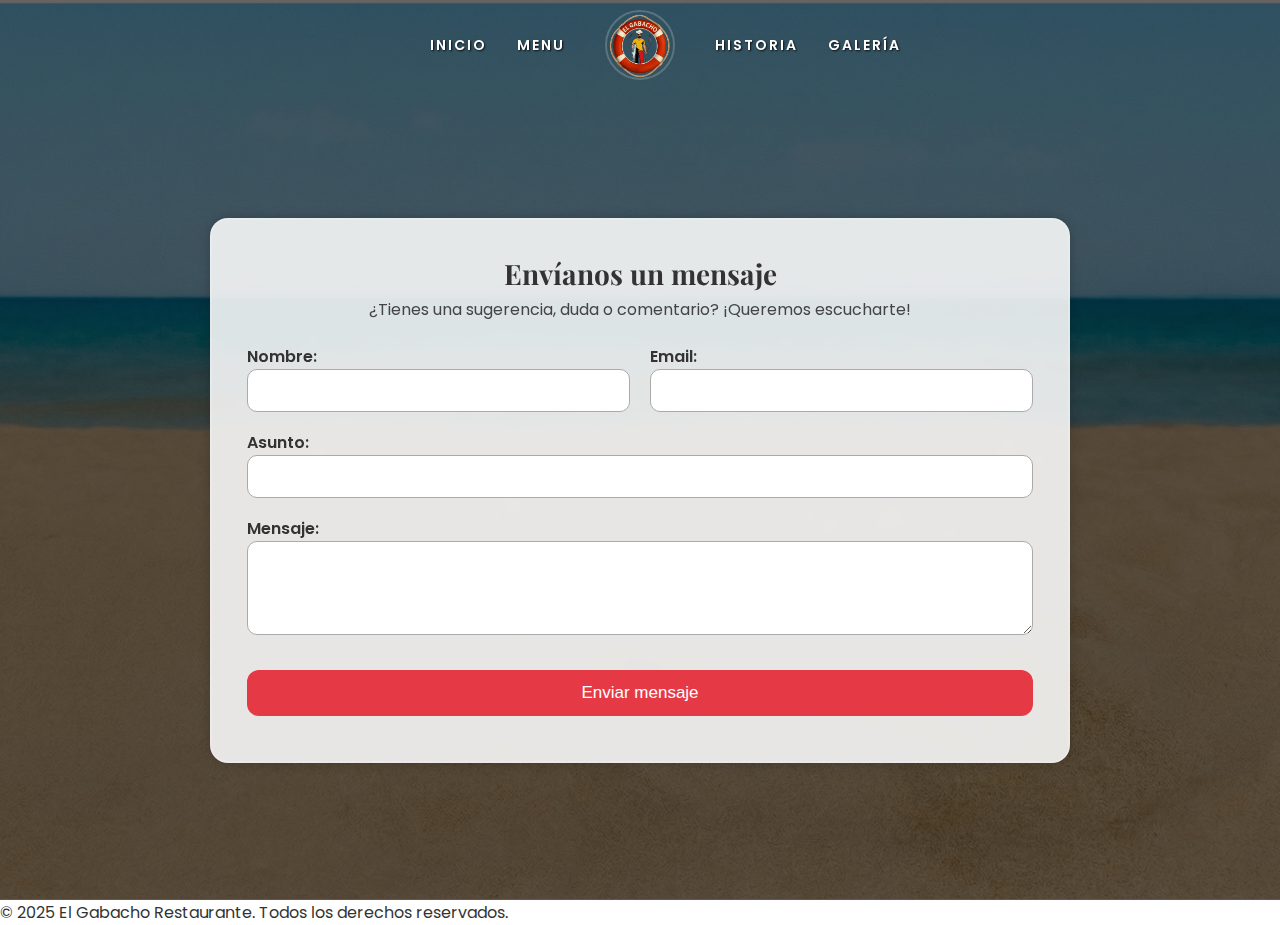
<file: sugerencias.html>
<!DOCTYPE html>
<html lang="es">
<head>
    <meta charset="UTF-8">
    <meta name="viewport" content="width=device-width, initial-scale=1.0">
    <title>Sugerencias - El Gabacho</title>

    <!-- Fuentes -->
    <link rel="preconnect" href="https://fonts.googleapis.com">
    <link rel="preconnect" href="https://fonts.gstatic.com" crossorigin>
    <link href="https://fonts.googleapis.com/css2?family=Great+Vibes&family=Playfair+Display:wght@400;700&family=Poppins:wght@300;400;600;700&display=swap" rel="stylesheet">

    <!-- Estilos globales -->
    <link rel="stylesheet" href="estilos-comunes.css">
    <link rel="stylesheet" href="ubicacion.css">

    <!-- Formulario bonito -->
    <link rel="stylesheet" href="sugerencias.css">

    <!-- Iconos -->
    <link rel="stylesheet" href="https://cdnjs.cloudflare.com/ajax/libs/font-awesome/6.0.0/css/all.min.css">

</head>
<body>

<header>
    <div class="header-container">
        <button class="menu-toggle" onclick="toggleMenu()">☰</button>
        
        <nav class="nav-desktop nav-left">
            <a href="index.html">INICIO</a>
            <a href="menu.html">MENU</a>
        </nav>
        
        <div class="logo-center">
            <a href="index.html"><img src="img/logomejorado.png" alt="El Gabacho"></a>
        </div>
        
        <nav class="nav-desktop nav-right">
            <a href="historia.html">HISTORIA</a>
            <a href="galeria.html">GALERÍA</a>
        </nav>
        
        <div id="nav-menu" class="mobile-menu">
            <a href="index.html">INICIO</a>
            <a href="menu.html">MENÚ</a>
            <a href="historia.html">HISTORIA</a>
            <a href="galeria.html">GALERÍA</a>
        </div>
    </div>
</header>


<main class="location-hero">
    <div class="sugerencias-container">

        <div class="form-wrapper">
            <h2>Envíanos un mensaje</h2>
            <p class="subtext">¿Tienes una sugerencia, duda o comentario? ¡Queremos escucharte!</p>

            <form id="sugerenciasForm" action="https://formspree.io/f/xqarpkgv" method="POST">

                <div class="row-2">
                    <div class="input-group">
                        <label>Nombre:</label>
                        <input type="text" id="nombre" name="nombre">
                        <small class="error" id="error-nombre"></small>
                    </div>

                    <div class="input-group">
                        <label>Email:</label>
                        <input type="email" id="email" name="email">
                        <small class="error" id="error-email"></small>
                    </div>
                </div>

                <div class="input-group">
                    <label>Asunto:</label>
                    <input type="text" id="asunto" name="asunto">
                    <small class="error" id="error-asunto"></small>
                </div>

                <div class="input-group">
                    <label>Mensaje:</label>
                    <textarea id="mensaje" name="mensaje" rows="4"></textarea>
                    <small class="error" id="error-mensaje"></small>
                </div>

                <button type="submit" class="btn-enviar">Enviar mensaje</button>
                <p id="form-success" class="success-msg"></p>

            </form>
        </div>

    </div>
</main>


<footer>
    <div class="footer-container">
        <p>&copy; 2025 El Gabacho Restaurante. Todos los derechos reservados.</p>
    </div>
</footer>

<script src="script.js"></script>

<!-- Validación del formulario -->
<script src="sugerencias.js"></script>

</body>
</html>
</file>
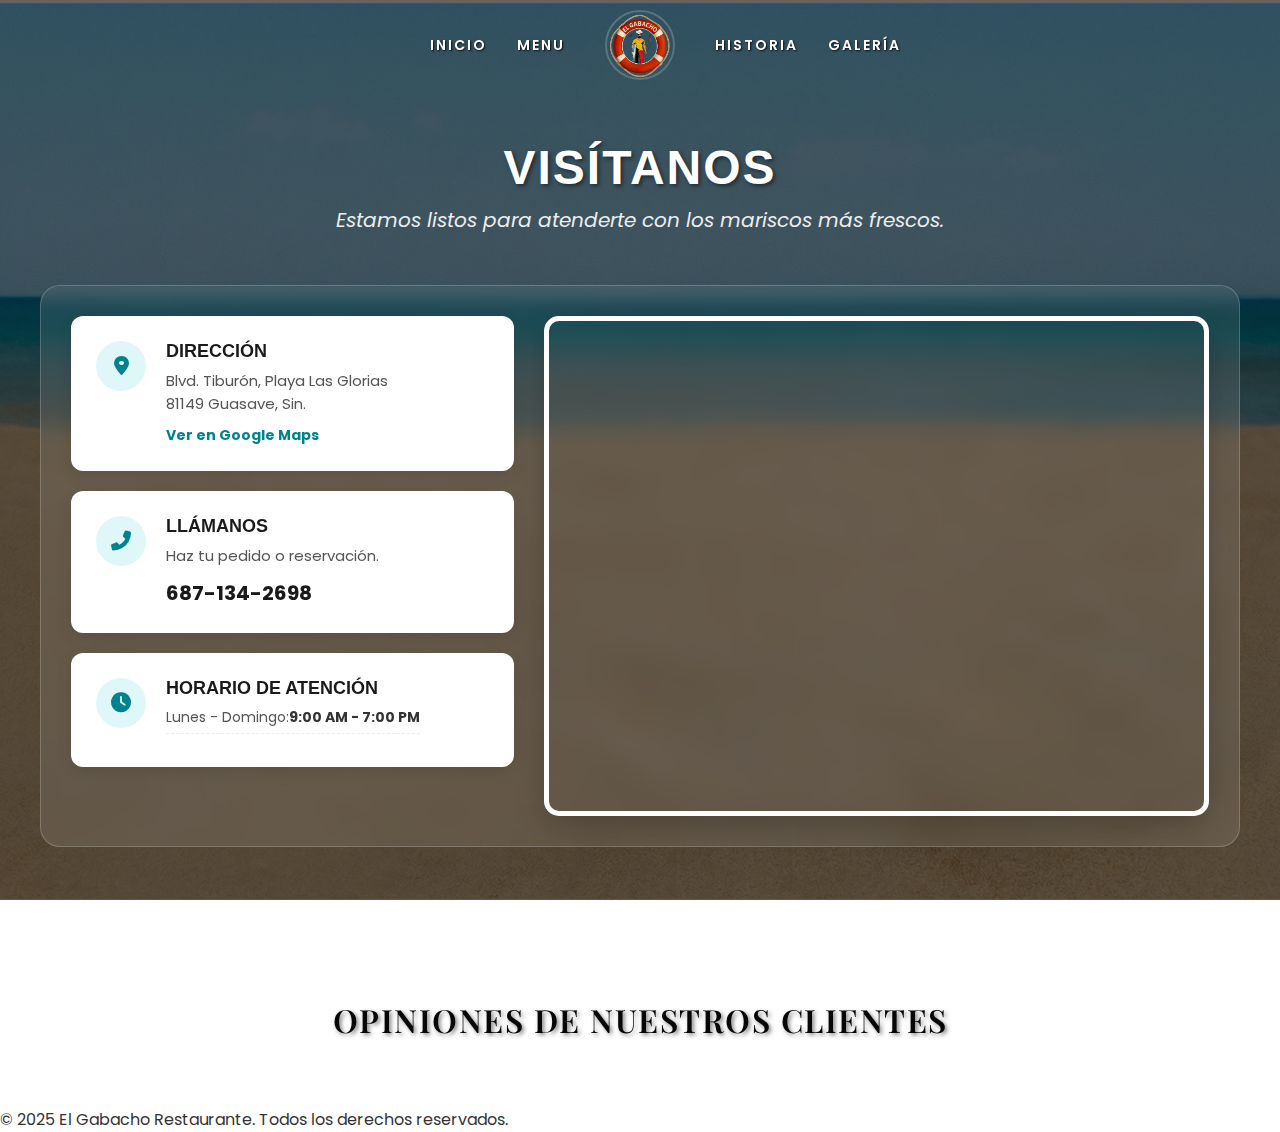
<file: ubicacion.html>
<head>
    <meta charset="UTF-8">
    <meta name="viewport" content="width=device-width, initial-scale=1.0">
    <title>Ubicación - El Gabacho</title>
    
    <!-- Fuentes Google -->
    <link rel="preconnect" href="https://fonts.googleapis.com">
    <link rel="preconnect" href="https://fonts.gstatic.com" crossorigin>
    <link href="https://fonts.googleapis.com/css2?family=Great+Vibes&family=Playfair+Display:ital,wght@0,400;0,700;1,400&family=Poppins:wght@300;400;600;700&display=swap" rel="stylesheet">

    <!-- ESTILOS - ORDEN CORREGIDO -->
    <link rel="stylesheet" href="estilos-comunes.css"> <!-- PRIMERO -->
    <link rel="stylesheet" href="ubicacion.css"> <!-- LUEGO específicos -->
    
    <!-- Iconos -->
    <link rel="stylesheet" href="https://cdnjs.cloudflare.com/ajax/libs/font-awesome/6.0.0/css/all.min.css">
</head>
<body class="page-ubicacion">

<header>
    <div class="header-container">
        <button class="menu-toggle" onclick="toggleMenu()">☰</button>
        
        <nav class="nav-desktop nav-left">
            <a href="index.html">INICIO</a>
            <a href="menu.html">MENU</a>
        </nav>
        
        <div class="logo-center">
            <a href="index.html"><img src="img/logomejorado.png" alt="El Gabacho"></a>
        </div>
        
        <nav class="nav-desktop nav-right">
            <a href="historia.html">HISTORIA</a>
            <a href="galeria.html">GALERÍA</a>
        </nav>
        
        <div id="nav-menu" class="mobile-menu">
            <a href="index.html">INICIO</a>
            <a href="menu.html">MENÚ</a>
            <a href="historia.html">HISTORIA</a>
            <a href="galeria.html">GALERÍA</a>
        </div>
    </div>
</header>

    <!-- SECCIÓN PRINCIPAL -->
    <main class="location-hero">
        <div class="location-container">
            
            <div class="location-header">
                <h1>VISÍTANOS</h1>
                <p>Estamos listos para atenderte con los mariscos más frescos.</p>
            </div>

            <div class="contact-grid">

                <!-- INFO -->
                <div class="info-column">
                    
                    <div class="info-card">
                        <div class="icon-box">
                            <i class="fas fa-map-marker-alt"></i>
                        </div>
                        <div class="info-details">
                            <h3>Dirección</h3>
                            <p>Blvd. Tiburón, Playa Las Glorias<br>81149 Guasave, Sin.</p>
                            <!-- ENLACE ACTUALIZADO A TU UBICACIÓN -->
                            <a href="https://www.google.com/maps/place/Restaurante+El+Gabacho/@25.2908535,-108.5082015,17z/data=!3m1!4b1!4m6!3m5!1s0x86bba139a063d7f7:0x3168c84650a1e53e!8m2!3d25.2908535!4d-108.5082015" target="_blank" class="link-action">Ver en Google Maps</a>
                        </div>
                    </div>

                    <div class="info-card">
                        <div class="icon-box">
                            <i class="fas fa-phone-alt"></i>
                        </div>
                        <div class="info-details">
                            <h3>Llámanos</h3>
                            <p>Haz tu pedido o reservación.</p>
                            <a href="tel:+526871342698" class="phone-number">687-134-2698</a>
                        </div>
                    </div>

                    <div class="info-card hours-card">
                        <div class="icon-box">
                            <i class="fas fa-clock"></i>
                        </div>
                        <div class="info-details">
                            <h3>Horario de Atención</h3>
                            <ul class="hours-list">
                                <li><span>Lunes - Domingo:</span> <strong>9:00 AM - 7:00 PM</strong></li>
                            </ul>
                        </div>
                    </div>

                </div>

                <!-- MAPA -->
                <div class="map-column">
                    <div class="map-frame">
                        <!-- MAPA ACTUALIZADO CON COORDENADAS EXACTAS -->
                        <iframe 
                            src="https://www.google.com/maps/embed?pb=!1m18!1m12!1m3!1d3589.428860370762!2d-108.51039018497663!3d25.29085348385142!2m3!1f0!2f0!3f0!3m2!1i1024!2i768!4f13.1!3m3!1m2!1s0x86bba139a063d7f7%3A0x3168c84650a1e53e!2sRestaurante%20El%20Gabacho!5e0!3m2!1ses!2smx!4v1701234567890!5m2!1ses!2smx" 
                            width="100%" 
                            height="100%" 
                            style="border:0;" 
                            allowfullscreen="" 
                            loading="lazy" 
                            referrerpolicy="no-referrer-when-downgrade">
                        </iframe>
                    </div>
                </div>
            </div>
        </div>




    </main>
  <!-- SECCIÓN DE OPINIONES -->
<section class="reviews-section">
    <h2>Opiniones de Nuestros Clientes</h2>

    <!-- Widget de Google Reviews -->
    <script src="https://elfsightcdn.com/platform.js" async></script>
    <div class="elfsight-app-2214e7af-08cf-4211-bd79-a29017a03228" data-elfsight-app-lazy></div>
</section>
    <!-- FOOTER -->
    <footer>
        <div class="footer-container">
            <p>&copy; 2025 El Gabacho Restaurante. Todos los derechos reservados.</p>
        </div>
    </footer>

    <script src="script.js"></script>
</body>
</html>
</file>
<file: estilos-comunes.css>
/* estilos-comunes.css - CORRECCIÓN DEFINITIVA */

* {
    margin: 0;
    padding: 0;
    box-sizing: border-box;
}

body {
    font-family: 'Poppins', sans-serif;
    color: #333;
    overflow-x: hidden;
}

/* HEADER */
header {
    background-color: transparent;
    padding: 10px 0;
    position: fixed;
    top: 0;
    left: 0;
    width: 100%;
    z-index: 1000;
    transition: all 0.4s ease;
}

header.scrolled {
    background-color: #0f172a; 
    box-shadow: 0 2px 10px rgba(0,0,0,0.3);
    padding: 5px 0;
}

.header-container {
    width: 100%;
    max-width: 1400px;
    margin: 0 auto;
    display: flex;
    justify-content: center; 
    align-items: center;
    padding: 0 20px;
    position: relative;
}

/* =========================================
   ESCRITORIO - SOLO MENÚ HORIZONTAL
   ========================================= */

/* Menús de Escritorio - SIEMPRE VISIBLES EN ESCRITORIO */
.nav-desktop {
    display: flex !important; /* Forzar visibilidad */
    gap: 30px;
    align-items: center;
    flex: 1;
}

.nav-left { justify-content: flex-end; }
.nav-right { justify-content: flex-start; }

.nav-desktop a {
    color: #fff;
    text-decoration: none;
    font-size: 14px;
    font-weight: 600;
    text-transform: uppercase;
    letter-spacing: 2px;
    text-shadow: 1px 1px 2px rgba(0,0,0,0.8);
    transition: color 0.3s;
    font-family: 'Poppins', sans-serif;
    white-space: nowrap;
}

.nav-desktop a:hover {
    color: #b98e2d;
}

/* Logo Central */
.logo-center {
    margin: 0 40px;
    flex-shrink: 0;
}

.logo-center img {
    width: 70px !important;
    height: 70px !important;
    border-radius: 50%;
    object-fit: cover;
    display: block;
    transition: transform 0.3s;
    border: 2px solid rgba(255,255,255,0.2);
}

.logo-center img:hover {
    transform: scale(1.1);
}

/* =========================================
   ELEMENTOS MÓVIL - OCULTOS EN ESCRITORIO
   ========================================= */

/* Botón hamburguesa - OCULTO EN ESCRITORIO */
.menu-toggle {
    display: none !important; /* FORZAR OCULTAR */
    visibility: hidden !important;
    opacity: 0 !important;
    background: none;
    border: none;
    color: #fff;
    font-size: 28px;
    cursor: pointer;
    position: absolute;
    left: 20px;
    top: 50%;
    transform: translateY(-50%);
    z-index: 1100;
}

/* Menú móvil - OCULTO EN ESCRITORIO */
.mobile-menu {
    display: none !important; /* FORZAR OCULTAR */
    visibility: hidden !important;
    opacity: 0 !important;
    position: absolute;
    top: 100%;
    left: 0;
    width: 100%;
    background-color: #0f172a;
    flex-direction: column;
    align-items: center;
    padding: 0;
    box-shadow: 0 10px 20px rgba(0,0,0,0.5);
    border-top: 1px solid rgba(255,255,255,0.1);
}

.mobile-menu a {
    color: #fff;
    text-decoration: none;
    padding: 20px;
    font-size: 16px;
    font-weight: 500;
    text-transform: uppercase;
    letter-spacing: 3px;
    display: block;
    width: 100%;
    text-align: center;
    border-bottom: 1px solid rgba(255,255,255,0.05);
    transition: background 0.3s;
    font-family: 'Poppins', sans-serif;
}

.mobile-menu a:last-child {
    border-bottom: none;
}

.mobile-menu a:hover {
    background-color: #1e293b;
    color: #b98e2d;
}

/* Títulos */
h1, h2, h3, h4 {
    font-family: 'Playfair Display', serif;
}

/* =========================================
   RESPONSIVE - SOLO PARA MÓVIL
   ========================================= */
@media (max-width: 900px) {
    /* OCULTAR menús de escritorio en móvil */
    .nav-desktop { 
        display: none !important; 
        visibility: hidden !important;
        opacity: 0 !important;
    }
    
    /* MOSTRAR botón hamburguesa SOLO en móvil */
    .menu-toggle { 
        display: block !important; 
        visibility: visible !important;
        opacity: 1 !important;
    }
    
    /* MOSTRAR menú móvil cuando tiene clase active */
    .mobile-menu.active {
        display: flex !important;
        visibility: visible !important;
        opacity: 1 !important;
    }
    
    /* Ajustes del logo en móvil */
    .logo-center { 
        margin: 0; 
    }
    
    /* Header con fondo sólido en móvil */
    header {
        background-color: #0f172a; 
    }
}
</file>
<file: style.css>
/* style.css - SOLO ESTILOS ESPECÍFICOS DEL INDEX */

/* --- PORTADA (HERO) --- */
.hero {
    background: linear-gradient(rgba(0,0,0,0.3), rgba(0,0,0,0.3)), 
                url('img/fondomejorado.png') center/cover no-repeat;
    height: 100vh;
    display: flex;
    justify-content: center;
    align-items: center;
}

.hero-content {
    display: flex;
    flex-direction: column;
    align-items: center;
    text-align: center;
    width: 100%;
}

.hero-logo { margin-bottom: 20px; }
.hero-logo img { width: 280px; }

.hero-text { 
    color: #fff; 
    text-shadow: 2px 2px 8px rgba(0,0,0,0.7);
}

.hero-text h1 {
    font-family: 'Montserrat', sans-serif;
    font-size: 56px;
    margin-bottom: 10px;
    line-height: 1;
    text-transform: uppercase;
    font-weight: 800;
    letter-spacing: 2px;
}

.hero-text p {
    font-family: 'Poppins', sans-serif;
    font-size: 22px;
    margin-bottom: 0;
    line-height: 1.4;
    font-weight: 600;
    letter-spacing: 1px;
}

/* ================================================= */
/* --- SOBRE NOSOTROS (MEJORADO SIN ROMPER DISEÑO) --- */
/* ================================================= */

.sobre-nosotros {
    background-color: #ffffff;
    padding: 100px 20px;
}

.sobre-container { 
    max-width: 1200px; 
    margin: 0 auto; 
    display: grid; 
    grid-template-columns: 1fr 1fr; 
    gap: 70px; 
    align-items: center;
}

.sobre-texto h2 { 
    font-size: 42px; 
    color: #1a1a1a; 
    margin-bottom: 25px; 
    text-transform: uppercase; 
    font-weight: bold; 
}

.sobre-texto p { 
    font-size: 18px; 
    line-height: 1.9; 
    color: #444; 
    margin-bottom: 15px; 
}

.sobre-imagen img { 
    width: 100%; 
    height: auto; 
    border-radius: 18px; 
    box-shadow: 0 15px 30px rgba(0,0,0,0.15);
}

/* --- LO MEJOR DEL MENÚ --- */
.menu-destacado { 
    background-color: #f8f8f8; 
    padding: 80px 20px; 
}

.menu-container { 
    max-width: 1200px; 
    margin: 0 auto; 
}

.menu-container h2 { 
    font-size: 42px; 
    text-align: center; 
    color: #1a1a1a; 
    margin-bottom: 50px; 
    text-transform: uppercase; 
    font-weight: bold; 
}

.platillos-grid { 
    display: grid; 
    grid-template-columns: repeat(3, 1fr); 
    gap: 40px; 
    margin-bottom: 40px; 
}

.platillo-card { 
    background-color: #fff; 
    border-radius: 10px; 
    overflow: hidden; 
    box-shadow: 0 5px 15px rgba(0,0,0,0.1); 
    transition: transform 0.3s; 
}

.platillo-card:hover { 
    transform: translateY(-10px); 
}

.platillo-card img { 
    width: 100%; 
    height: 250px; 
    object-fit: cover; 
}

.btn-ver-menu { 
    text-align: center; 
}

.btn-ver-menu a { 
    background-color: #17a2b8; 
    color: #fff; 
    padding: 15px 50px; 
    text-decoration: none; 
    font-size: 18px; 
    font-weight: bold; 
    text-transform: uppercase; 
    border-radius: 5px; 
    display: inline-block; 
    transition: background-color 0.3s; 
}

.btn-ver-menu a:hover { 
    background-color: #138496; 
}

/* --- FOOTER --- */
footer { 
    background-color: #003d5c; 
    color: #fff; 
    padding: 50px 20px; 
}

.footer-container { 
    max-width: 1200px; 
    margin: 0 auto; 
}

/* --- RESPONSIVE --- */
@media (max-width: 900px) {
    .hero-text h1 { font-size: 32px; }
    .hero-text p { font-size: 18px; padding: 0 20px; }
    .hero-logo img { width: 200px; }
    .sobre-container, 
    .platillos-grid { 
        grid-template-columns: 1fr; 
    }
}

/* === BOTÓN FLOTANTE === */
.sidebar-toggle {
    position: fixed;
    right: 0;
    top: 220px;
    width: 40px;
    height: 40px;
    background: #000;
    color: #fff;
    border-radius: 20px 0 0 20px;
    display: flex;
    justify-content: center;
    align-items: center;
    cursor: pointer;
    z-index: 1000;
}

.sidebar-toggle i { font-size: 18px; }

/* === SIDEBAR === */
.sidebar-opciones {
    position: fixed;
    right: -150px;
    top: 180px;
    width: 150px;
    background: #000;
    padding: 30px 0;
    display: flex;
    flex-direction: column;
    align-items: center;
    gap: 25px;
    border-radius: 20px 0 0 20px;
    z-index: 999;
    transition: right .3s ease;
}

.sidebar-opciones.activo { right: 0; }
/* ============================================
   ESTILOS PARA EL SIDEBAR FLOTANTE (MOBILE FIX)
   ============================================ */

/* Sidebar abierto */
.sidebar-opciones.activo {
    right: 0;
}

/* Opciones dentro del sidebar - FIX para móvil */
.sidebar-opciones .opcion {
    display: flex;
    flex-direction: column;
    align-items: center;
    text-decoration: none;
    color: white !important; /* FORZAR BLANCO */
    font-family: 'Poppins', sans-serif;
    font-size: 14px;
    font-weight: 600;
    transition: all 0.3s;
    padding: 10px;
    width: 100%;
    text-align: center;
}

/* Iconos */
.sidebar-opciones .opcion i {
    font-size: 24px;
    margin-bottom: 8px;
    color: white !important;
}

/* Texto */
.sidebar-opciones .opcion span {
    color: white !important;
    text-transform: uppercase;
    letter-spacing: 0.5px;
}

/* Hover */
.sidebar-opciones .opcion:hover {
    background: rgba(255, 255, 255, 0.1);
    transform: translateX(-5px);
}

.sidebar-opciones .opcion:hover i,
.sidebar-opciones .opcion:hover span {
    color: #ffd700 !important; /* Dorado al hover */
}

/* Asegurar que en móvil se vea bien */
@media (max-width: 768px) {
    .sidebar-toggle {
        top: 200px;
        width: 35px;
        height: 35px;
    }
    
    .sidebar-toggle i {
        font-size: 16px;
    }
    
    .sidebar-opciones {
        top: 160px;
        width: 130px;
        padding: 20px 0;
        gap: 20px;
    }
    
    .sidebar-opciones .opcion {
        font-size: 12px;
        padding: 8px;
    }
    
    .sidebar-opciones .opcion i {
        font-size: 20px;
    }
}

/* Para pantallas muy pequeñas */
@media (max-width: 480px) {
    .sidebar-toggle {
        top: 180px;
        width: 30px;
        height: 30px;
    }
    
    .sidebar-opciones {
        top: 140px;
        width: 110px;
    }
    
    .sidebar-opciones .opcion span {
        font-size: 11px;
    }
}
/* ============================================
   ESTILOS PARA REDES SOCIALES EN HEADER, FOOTER Y SIDEBAR
   ============================================ */

/* REDES EN HEADER (Desktop) */
.redes-header {
    display: flex;
    align-items: center;
    gap: 15px;
    margin-left: 30px;
}

.red-header {
    display: flex;
    align-items: center;
    justify-content: center;
    width: 36px;
    height: 36px;
    border-radius: 50%;
    color: white;
    font-size: 18px;
    text-decoration: none;
    transition: all 0.3s ease;
}

.red-header.facebook {
    background-color: #1877f2; /* Azul Facebook */
}

.red-header.instagram {
    background: linear-gradient(45deg, #405de6, #5851db, #833ab4, #c13584, #e1306c, #fd1d1d);
}

.red-header:hover {
    transform: translateY(-3px) scale(1.1);
    box-shadow: 0 5px 15px rgba(0, 0, 0, 0.3);
}

/* REDES EN MENÚ MÓVIL */
.redes-mobile {
    margin-top: 20px;
    padding-top: 20px;
    border-top: 1px solid rgba(255, 255, 255, 0.2);
    display: flex;
    flex-direction: column;
    gap: 10px;
}

.red-mobile {
    display: flex;
    align-items: center;
    gap: 10px;
    color: white;
    text-decoration: none;
    padding: 10px 15px;
    border-radius: 8px;
    transition: all 0.3s;
}

.red-mobile:hover {
    background: rgba(255, 255, 255, 0.1);
    transform: translateX(5px);
}

.red-mobile i {
    width: 20px;
    text-align: center;
}

/* REDES EN SIDEBAR */
.redes-sidebar {
    display: flex;
    justify-content: center;
    gap: 20px;
    margin-top: 25px;
    padding-top: 20px;
    border-top: 1px solid rgba(255, 255, 255, 0.2);
}

.red-sidebar {
    display: flex;
    align-items: center;
    justify-content: center;
    width: 40px;
    height: 40px;
    border-radius: 50%;
    color: white;
    font-size: 20px;
    text-decoration: none;
    transition: all 0.3s;
    background: rgba(255, 255, 255, 0.1);
}

.red-sidebar:hover {
    transform: scale(1.2);
    color: #ffd700;
    background: rgba(255, 255, 255, 0.2);
}

/* REDES EN FOOTER */
.redes-sociales {
    text-align: center;
    margin-bottom: 30px;
}

.redes-sociales h3 {
    color: #fff;
    font-size: 22px;
    margin-bottom: 20px;
    font-family: 'Poppins', sans-serif;
    text-transform: uppercase;
    letter-spacing: 1px;
}

.iconos-redes {
    display: flex;
    justify-content: center;
    gap: 30px;
    flex-wrap: wrap;
}

.red-social {
    display: flex;
    flex-direction: column;
    align-items: center;
    text-decoration: none;
    color: #fff;
    transition: all 0.4s ease;
    padding: 15px;
    border-radius: 15px;
    background: rgba(255, 255, 255, 0.05);
    width: 120px;
}

.red-social i {
    font-size: 32px;
    margin-bottom: 12px;
    width: 60px;
    height: 60px;
    border-radius: 50%;
    display: flex;
    align-items: center;
    justify-content: center;
    transition: all 0.3s;
}

.red-social.facebook i {
    background-color: #1877f2;
    color: white;
}

.red-social.instagram i {
    background: linear-gradient(45deg, #405de6, #5851db, #833ab4, #c13584, #e1306c, #fd1d1d);
    color: white;
}

.red-social span {
    font-size: 16px;
    font-family: 'Poppins', sans-serif;
    font-weight: 600;
    text-transform: uppercase;
    letter-spacing: 0.5px;
}

/* Hover effects en footer */
.red-social:hover {
    transform: translateY(-8px);
    background: rgba(255, 255, 255, 0.1);
    box-shadow: 0 10px 25px rgba(0, 0, 0, 0.3);
}

.red-social:hover i {
    transform: scale(1.1);
    box-shadow: 0 5px 15px rgba(0, 0, 0, 0.4);
}

/* Ubicación en footer */
.ubicacion-footer {
    color: rgba(255, 255, 255, 0.7);
    font-size: 14px;
    margin-top: 10px;
    display: flex;
    align-items: center;
    justify-content: center;
    gap: 8px;
}

.ubicacion-footer i {
    color: #ffd700;
}

/* RESPONSIVE */
@media (max-width: 1024px) {
    .redes-header {
        margin-left: 20px;
        gap: 12px;
    }
    
    .red-header {
        width: 32px;
        height: 32px;
        font-size: 16px;
    }
}

@media (max-width: 768px) {
    /* Ocultar redes en header en móvil */
    .redes-header {
        display: none;
    }
    
    /* Redes en footer más pequeñas */
    .iconos-redes {
        gap: 20px;
    }
    
    .red-social {
        width: 100px;
        padding: 12px;
    }
    
    .red-social i {
        width: 50px;
        height: 50px;
        font-size: 26px;
    }
    
    .red-social span {
        font-size: 14px;
    }
    
    .redes-sociales h3 {
        font-size: 20px;
    }
}

@media (max-width: 480px) {
    .iconos-redes {
        flex-direction: column;
        align-items: center;
        gap: 15px;
    }
    
    .red-social {
        flex-direction: row;
        width: 100%;
        max-width: 250px;
        justify-content: flex-start;
        padding: 12px 20px;
        gap: 15px;
    }
    
    .red-social i {
        width: 40px;
        height: 40px;
        font-size: 22px;
        margin-bottom: 0;
    }
    
    .redes-mobile {
        margin-top: 15px;
        padding-top: 15px;
    }
}
/* ============================================
   FOOTER CON REDES SOCIALES (ESTILO ELEGANTE)
   ============================================ */

footer {
    background: linear-gradient(135deg, #0a1931, #1a1a2e);
    color: white;
    padding: 60px 20px 30px;
    border-top: 3px solid #ffd700;
}

.footer-container {
    max-width: 1200px;
    margin: 0 auto;
}

.footer-content {
    display: flex;
    flex-direction: column;
    align-items: center;
    gap: 40px;
}

/* ===== REDES SOCIALES EN FOOTER ===== */
.redes-footer {
    text-align: center;
    margin-bottom: 20px;
}

.titulo-redes {
    font-family: 'Poppins', sans-serif;
    font-size: 24px;
    color: #ffffff;
    margin-bottom: 30px;
    text-transform: uppercase;
    letter-spacing: 2px;
    position: relative;
    display: inline-block;
    padding-bottom: 10px;
}

.titulo-redes::after {
    content: '';
    position: absolute;
    bottom: 0;
    left: 50%;
    transform: translateX(-50%);
    width: 80px;
    height: 3px;
    background: linear-gradient(90deg, transparent, #ffd700, transparent);
}

.iconos-redes-footer {
    display: flex;
    justify-content: center;
    gap: 40px;
    flex-wrap: wrap;
}

.red-footer {
    display: flex;
    flex-direction: column;
    align-items: center;
    text-decoration: none;
    transition: all 0.4s cubic-bezier(0.175, 0.885, 0.32, 1.275);
    padding: 20px 25px;
    border-radius: 20px;
    background: rgba(255, 255, 255, 0.05);
    backdrop-filter: blur(10px);
    -webkit-backdrop-filter: blur(10px);
    border: 1px solid rgba(255, 255, 255, 0.1);
    width: 150px;
    position: relative;
    overflow: hidden;
}

/* Efecto de brillo igual que en header */
.red-footer::before {
    content: '';
    position: absolute;
    top: 0;
    left: -100%;
    width: 100%;
    height: 100%;
    background: linear-gradient(90deg, transparent, rgba(255, 255, 255, 0.1), transparent);
    transition: left 0.6s;
}

.red-footer:hover::before {
    left: 100%;
}

/* Iconos */
.red-footer i {
    font-size: 36px;
    margin-bottom: 15px;
    transition: all 0.3s;
    z-index: 1;
}

/* Texto */
.red-footer span {
    font-family: 'Poppins', sans-serif;
    font-size: 16px;
    font-weight: 600;
    text-transform: uppercase;
    letter-spacing: 1px;
    z-index: 1;
}

/* Colores específicos (IGUAL QUE HEADER) */
.red-footer.facebook {
    color: white;
    box-shadow: 0 10px 30px rgba(24, 119, 242, 0.2);
}

.red-footer.facebook i {
    background: linear-gradient(135deg, #1877f2, #0d5fbf);
    -webkit-background-clip: text;
    -webkit-text-fill-color: transparent;
    background-clip: text;
}

.red-footer.instagram {
    color: white;
    box-shadow: 0 10px 30px rgba(131, 58, 180, 0.2);
}

.red-footer.instagram i {
    background: linear-gradient(135deg, #833ab4, #fd1d1d, #fcb045);
    -webkit-background-clip: text;
    -webkit-text-fill-color: transparent;
    background-clip: text;
    background-size: 200% 200%;
    animation: gradientShift 3s ease infinite;
}

@keyframes gradientShift {
    0% { background-position: 0% 50%; }
    50% { background-position: 100% 50%; }
    100% { background-position: 0% 50%; }
}

/* Efectos hover */
.red-footer:hover {
    transform: translateY(-8px);
    box-shadow: 0 20px 40px rgba(0, 0, 0, 0.4);
    border-color: rgba(255, 255, 255, 0.3);
}

.red-footer:hover i {
    transform: scale(1.2);
}

.red-footer.facebook:hover {
    background: rgba(24, 119, 242, 0.1);
}

.red-footer.instagram:hover {
    background: rgba(131, 58, 180, 0.1);
}

/* ===== INFORMACIÓN DE CONTACTO ===== */
.info-footer {
    display: grid;
    grid-template-columns: repeat(auto-fit, minmax(250px, 1fr));
    gap: 40px;
    width: 100%;
    max-width: 1000px;
    margin: 30px 0;
    padding: 40px 0;
    border-top: 1px solid rgba(255, 255, 255, 0.1);
    border-bottom: 1px solid rgba(255, 255, 255, 0.1);
}

.contacto-footer {
    text-align: center;
    padding: 20px;
}

.contacto-footer h4 {
    font-family: 'Poppins', sans-serif;
    font-size: 18px;
    color: #ffd700;
    margin-bottom: 15px;
    display: flex;
    align-items: center;
    justify-content: center;
    gap: 10px;
}

.contacto-footer p {
    font-family: 'Poppins', sans-serif;
    font-size: 15px;
    color: rgba(255, 255, 255, 0.8);
    line-height: 1.6;
}

.contacto-footer a {
    color: #ffd700;
    text-decoration: none;
    transition: color 0.3s;
}

.contacto-footer a:hover {
    color: white;
    text-decoration: underline;
}

/* ===== DERECHOS RESERVADOS ===== */
.derechos-footer {
    text-align: center;
    margin-top: 20px;
}

.derechos-footer p {
    font-family: 'Poppins', sans-serif;
    font-size: 14px;
    color: rgba(255, 255, 255, 0.6);
    margin-bottom: 10px;
}

.leyenda {
    font-style: italic;
    color: rgba(255, 255, 255, 0.4) !important;
    font-size: 13px !important;
    margin-top: 10px;
}

/* ===== RESPONSIVE ===== */
@media (max-width: 768px) {
    footer {
        padding: 40px 15px 20px;
    }
    
    .titulo-redes {
        font-size: 20px;
        margin-bottom: 25px;
    }
    
    .iconos-redes-footer {
        gap: 20px;
    }
    
    .red-footer {
        width: 130px;
        padding: 15px 20px;
    }
    
    .red-footer i {
        font-size: 30px;
    }
    
    .red-footer span {
        font-size: 14px;
    }
    
    .info-footer {
        grid-template-columns: 1fr;
        gap: 30px;
    }
    
    .contacto-footer {
        padding: 15px;
    }
    
    .contacto-footer h4 {
        font-size: 16px;
    }
    
    .contacto-footer p {
        font-size: 14px;
    }
}

@media (max-width: 480px) {
    .iconos-redes-footer {
        flex-direction: column;
        align-items: center;
        gap: 15px;
    }
    
    .red-footer {
        width: 100%;
        max-width: 250px;
        flex-direction: row;
        justify-content: flex-start;
        gap: 20px;
        padding: 15px 25px;
    }
    
    .red-footer i {
        margin-bottom: 0;
        font-size: 28px;
    }
    
    .red-footer span {
        font-size: 15px;
    }
    
    .titulo-redes {
        font-size: 18px;
    }
}
</file>
<file: galeria.css>
/* =========================================
   ESTILOS DE GALERÍA "WOW"
   ========================================= */

/* Contenedor */
.gallery-wrapper {
    background-color: #f8f9fa;
    min-height: 100vh;
    padding: 140px 20px 80px 20px;
    text-align: center;
}

/* Encabezado */
.gallery-header h1 {
    font-family: 'Great Vibes', cursive; /* Cursiva elegante como el menú */
    font-size: 4.5rem;
    color: #1a1a1a;
    margin-bottom: 10px;
    font-weight: 400;
}

.gallery-header p {
    font-family: 'Poppins', sans-serif;
    font-size: 1.2rem;
    color: #666;
    margin-bottom: 50px;
    letter-spacing: 1px;
    text-transform: uppercase;
}

/* Filtros */
.gallery-filters {
    margin-bottom: 50px;
    display: flex;
    justify-content: center;
    flex-wrap: wrap;
    gap: 15px;
}

.filter-btn {
    background: transparent;
    border: 2px solid #ccc;
    padding: 10px 30px;
    border-radius: 50px;
    font-size: 0.9rem;
    color: #555;
    cursor: pointer;
    transition: all 0.4s ease;
    font-weight: 600;
    text-transform: uppercase;
    letter-spacing: 1px;
    font-family: 'Poppins', sans-serif;
}

.filter-btn:hover, .filter-btn.active {
    background-color: #0f172a; /* Azul oscuro */
    color: #fff;
    border-color: #0f172a;
    transform: translateY(-3px);
    box-shadow: 0 5px 15px rgba(15, 23, 42, 0.3);
}

/* Grid Masonry (Estilo Pinterest automático) */
.gallery-grid {
    display: grid;
    grid-template-columns: repeat(auto-fill, minmax(300px, 1fr));
    gap: 20px;
    max-width: 1200px;
    margin: 0 auto;
    grid-auto-flow: dense; /* Ayuda a rellenar huecos */
}

/* Items de Galería */
.gallery-item {
    position: relative;
    border-radius: 15px;
    overflow: hidden;
    cursor: pointer;
    box-shadow: 0 10px 20px rgba(0,0,0,0.1);
    transition: all 0.4s cubic-bezier(0.175, 0.885, 0.32, 1.275);
    height: 300px; /* Altura base */
}

/* Variación de tamaños para efecto mosaico (Opcional, requiere ajustar HTML para clases span) 
   Por ahora dejamos altura fija para consistencia en carga automática */

.gallery-item img {
    width: 100%;
    height: 100%;
    object-fit: cover;
    transition: transform 0.8s ease;
}

/* Efecto Hover */
.gallery-item:hover {
    transform: translateY(-10px);
    box-shadow: 0 20px 40px rgba(0,0,0,0.2);
    z-index: 2;
}

.gallery-item:hover img {
    transform: scale(1.15);
}

/* Overlay (Capa oscura con texto) */
.overlay {
    position: absolute;
    top: 0;
    left: 0;
    width: 100%;
    height: 100%;
    background: linear-gradient(to top, rgba(0,0,0,0.8), transparent);
    opacity: 0;
    transition: opacity 0.4s ease;
    display: flex;
    align-items: flex-end;
    justify-content: center;
    padding-bottom: 30px;
}

.gallery-item:hover .overlay {
    opacity: 1;
}

.overlay-text {
    text-align: center;
    color: white;
    transform: translateY(20px);
    transition: transform 0.4s ease;
}

.gallery-item:hover .overlay-text {
    transform: translateY(0);
}

.overlay-text h3 {
    font-family: 'Playfair Display', serif;
    font-size: 1.5rem;
    margin-bottom: 5px;
}

.overlay-text span {
    font-size: 0.9rem;
    font-weight: 300;
    color: #ffd700; /* Dorado */
    text-transform: uppercase;
    letter-spacing: 1px;
}

/* LIGHTBOX (Visor) */
.lightbox {
    display: none; /* Oculto por defecto */
    position: fixed;
    z-index: 2000;
    left: 0;
    top: 0;
    width: 100%;
    height: 100%;
    background-color: rgba(0,0,0,0.95);
    flex-direction: column;
    justify-content: center;
    align-items: center;
    opacity: 0;
    transition: opacity 0.3s ease;
}

.lightbox.show {
    opacity: 1;
}

.lightbox-content {
    max-width: 90%;
    max-height: 80%;
    border-radius: 5px;
    box-shadow: 0 0 50px rgba(255,255,255,0.1);
    transform: scale(0.9);
    transition: transform 0.3s ease;
}

.lightbox.show .lightbox-content {
    transform: scale(1);
}

#lightbox-caption {
    margin-top: 20px;
    color: #ccc;
    font-family: 'Poppins', sans-serif;
    font-size: 1.2rem;
}

.close-btn {
    position: absolute;
    top: 30px;
    right: 40px;
    color: #fff;
    font-size: 50px;
    font-weight: bold;
    cursor: pointer;
    transition: color 0.3s;
}

.close-btn:hover {
    color: #ffd700;
}

/* Responsive */
@media (max-width: 768px) {
    .gallery-header h1 { font-size: 3rem; }
    .gallery-grid { grid-template-columns: repeat(auto-fill, minmax(150px, 1fr)); gap: 10px; }
    .gallery-item { height: 200px; }
}
</file>
<file: historia.css>
/* =========================================
   ESTILOS ESPECÍFICOS PARA HISTORIA
   ========================================= */

/* 1. PORTADA ÉPICA */
.story-hero {
    /* Fondo con un degradado elegante + imagen */
    background: linear-gradient(to bottom, rgba(0, 30, 60, 0.5), rgba(0, 30, 60, 0.3)), 
                url('img/fondomejorado.png') center/cover no-repeat;
    background-attachment: fixed; /* Parallax */
    height: 90vh; /* Altura casi completa */
    display: flex;
    align-items: center;
    justify-content: center;
    position: relative;
    color: white;
    text-align: center;
}

.story-hero-content {
    z-index: 2;
    padding: 0 20px;
    margin-top: -50px; /* Subimos un poquito el contenido visualmente */
}

.story-hero-content h1 {
    font-family: 'Times New Roman', serif; 
    font-size: 4.5rem;
    margin-bottom: 20px;
    text-transform: uppercase;
    letter-spacing: 4px;
    text-shadow: 0 5px 15px rgba(0,0,0,0.5);
    animation: fadeInUp 1.5s ease-out;
}

.story-hero-content p {
    font-size: 1.4rem;
    font-weight: 300;
    letter-spacing: 1px;
    animation: fadeInUp 2s ease-out;
    max-width: 800px;
    margin: 0 auto;
}

/* --- CORRECCIÓN: INDICADOR CENTRADO --- */
.scroll-indicator {
    position: absolute;
    bottom: 120px; /* Lo subimos para que no choque con la ola */
    left: 50%;     /* Lo mandamos a la mitad de la pantalla */
    transform: translateX(-50%); /* Lo centramos perfectamente */
    display: flex;
    flex-direction: column;
    align-items: center;
    font-size: 1rem;
    opacity: 0.9;
    animation: bounce 2s infinite;
    z-index: 10;
    color: #fff;
    text-shadow: 0 2px 4px rgba(0,0,0,0.5);
    width: 100%; /* Asegura que ocupe el ancho para centrar texto */
}

.scroll-indicator i {
    margin-top: 10px;
    font-size: 1.5rem;
}

/* OLA SEPARADORA */
.wave-divider {
    position: absolute;
    bottom: -1px;
    left: 0;
    width: 100%;
    overflow: hidden;
    line-height: 0;
    z-index: 1;
}

.wave-divider svg {
    position: relative;
    display: block;
    width: calc(140% + 1.3px); /* Hacemos la ola más ancha para que se vea fluida */
    height: 150px;
}

.wave-divider .shape-fill {
    fill: #fff; 
}

/* 2. LÍNEA DE TIEMPO */
.story-timeline {
    background-color: #fff;
    padding: 80px 20px;
    overflow: hidden;
}

.story-row {
    display: flex;
    align-items: center;
    justify-content: center;
    max-width: 1100px;
    margin: 0 auto 120px auto; 
    gap: 80px;
}

.story-row.reverse {
    flex-direction: row-reverse;
}

/* TEXTOS */
.story-text {
    flex: 1;
    padding: 20px;
    position: relative;
}

.chapter-number {
    font-size: 6rem;
    font-weight: 900;
    color: #f4f4f4; 
    position: absolute;
    top: -50px;
    left: -20px;
    z-index: -1;
    line-height: 1;
    font-family: sans-serif;
}

.story-text h2 {
    font-size: 2.5rem;
    color: #1a1a1a;
    margin-bottom: 20px;
    font-family: serif;
}

.story-text p {
    font-size: 1.1rem;
    line-height: 1.8;
    color: #555;
    text-align: justify;
}

/* IMÁGENES POLAROID */
.story-image-container {
    flex: 1;
    display: flex;
    justify-content: center;
}

.image-frame {
    background: #fff;
    padding: 15px 15px 60px 15px; 
    box-shadow: 0 15px 35px rgba(0,0,0,0.2);
    transform: rotate(-3deg); 
    transition: transform 0.4s ease;
    position: relative;
    width: 100%;
    max-width: 400px;
}

.image-frame:hover {
    transform: rotate(0deg) scale(1.02) translateY(-10px);
    z-index: 10;
    box-shadow: 0 20px 40px rgba(0,0,0,0.3);
}

.image-frame.tilt-right {
    transform: rotate(3deg);
}

.image-frame img {
    width: 100%;
    height: 300px; /* Altura fija para que se vean uniformes */
    object-fit: cover;
    display: block;
    filter: contrast(1.1) sepia(10%); 
}

.frame-caption {
    position: absolute;
    bottom: 15px;
    left: 0;
    width: 100%;
    text-align: center;
    font-family: cursive; 
    font-size: 1.5rem;
    color: #444;
}

/* 3. VALORES */
.values-banner {
    background-color: #f8f9fa;
    padding: 80px 20px;
    display: flex;
    justify-content: center;
    gap: 60px;
    margin-bottom: 120px;
    text-align: center;
    border-radius: 20px;
}

.value-item i {
    font-size: 3rem;
    color: #17a2b8; 
    margin-bottom: 20px;
}

.value-item h3 {
    text-transform: uppercase;
    margin-bottom: 10px;
    font-weight: 800;
}

/* 4. FINAL */
.story-last-message {
    text-align: center;
    max-width: 800px;
    margin: 0 auto;
    padding: 60px;
    background-color: #003d5c; 
    color: white;
    border-radius: 20px;
    box-shadow: 0 10px 30px rgba(0,0,0,0.3);
}

.story-last-message h2 {
    margin-bottom: 20px;
    font-family: serif;
    font-style: italic;
}

.signature-logo {
    width: 120px;
    margin-top: 30px;
    filter: brightness(0) invert(1); 
    opacity: 0.8;
}

/* ANIMACIONES */
@keyframes fadeInUp {
    from { opacity: 0; transform: translateY(30px); }
    to { opacity: 1; transform: translateY(0); }
}

@keyframes bounce {
    0%, 20%, 50%, 80%, 100% {transform: translateY(0);}
    40% {transform: translateY(-10px);}
    60% {transform: translateY(-5px);}
}

/* RESPONSIVE */
@media (max-width: 900px) {
    .story-hero-content h1 { font-size: 2.5rem; }
    
    .story-row, .story-row.reverse {
        flex-direction: column; 
        text-align: center;
        gap: 40px;
    }

    .values-banner {
        flex-direction: column;
        gap: 40px;
    }

    .image-frame {
        transform: rotate(0deg) !important; 
        width: 90%;
        max-width: 350px;
    }
    
    .chapter-number { display: none; }
    
    .scroll-indicator { bottom: 60px; }
}

/* Forzar color blanco en el menú de escritorio */
.nav-desktop a {
    color: #ffffff !important; /* El !important obliga a que sea blanco */
    text-decoration: none;
    font-weight: 700;
}

.nav-desktop a:hover {
    color: #17a2b8 !important; /* Color al pasar el mouse */
}

/* Asegurar que el menú no tenga subrayados raros */
a {
    text-decoration: none !important;
}
</file>
<file: menu.css>
/* =========================================
   ESTILOS ESPECÍFICOS PARA EL MENÚ
   ========================================= */

/* 1. SECCIÓN INTERACTIVA (ACORDEÓN) */
.menu-interactive-hero {
    background-color: #0f172a; 
    height: 90vh; 
    display: flex;
    flex-direction: column;
    align-items: center;
    justify-content: center;
    padding-top: 80px; 
    position: relative;
    overflow: hidden;
}

.hero-title-overlay {
    position: absolute;
    top: 100px;
    text-align: center;
    color: white;
    z-index: 10;
    pointer-events: none;
    text-shadow: 0 2px 10px rgba(0,0,0,0.8);
}

.hero-title-overlay h1 {
    font-family: 'Times New Roman', serif;
    font-size: 3rem;
    letter-spacing: 5px;
    margin-bottom: 5px;
}

.hero-title-overlay p {
    font-size: 1.2rem;
    text-transform: uppercase;
    letter-spacing: 3px;
    font-weight: 300;
    color: #ffd700;
}

.panels-container {
    display: flex;
    width: 90vw;
    max-width: 1200px;
    height: 60vh;
    margin-top: 60px;
    box-shadow: 0 20px 50px rgba(0,0,0,0.5);
    border-radius: 20px;
    overflow: hidden;
}

.panel {
    background-size: cover;
    background-position: center;
    background-repeat: no-repeat;
    height: 100%;
    color: #fff;
    cursor: pointer;
    flex: 1;
    margin: 0;
    position: relative;
    transition: flex 0.7s cubic-bezier(0.05, 0.6, 0.4, 0.9);
    text-decoration: none;
    border-right: 1px solid rgba(255,255,255,0.2);
    
    /* Filtro oscuro más fuerte para que resalte el texto siempre */
    box-shadow: inset 0 0 0 1000px rgba(0,0,0,0.3); 
}

.panel:last-child { border-right: none; }

.panel h3 {
    font-size: 1.5rem;
    position: absolute;
    margin: 0;
    text-transform: uppercase;
    letter-spacing: 2px;
    white-space: nowrap;
    transition: all 0.5s ease;
    
    /* CAMBIO: Sombra fuerte para que se lea siempre */
    text-shadow: 0 2px 8px rgba(0,0,0,1); 
    font-weight: 700; /* Letra más gruesa */

    /* ESCRITORIO (CERRADO): TEXTO VERTICAL */
    writing-mode: vertical-rl;
    text-orientation: mixed;
    transform: rotate(180deg);
    
    /* Centrado */
    bottom: auto; 
    top: 50%;     
    left: 50%;    
    translate: -50% -50%; 
    
    font-family: 'Playfair Display', serif;
}

/* --- ESTADO ACTIVO (EXPANDIDO) --- */
.panel.active {
    flex: 5;
    box-shadow: inset 0 0 0 1000px rgba(0,0,0,0.1); /* Se aclara al abrir */
}

.panel.active h3 {
    /* ESCRITORIO (ABIERTO): TEXTO HORIZONTAL */
    writing-mode: horizontal-tb;
    transform: rotate(0deg);
    
    top: auto;      
    bottom: 30px;   
    left: 30px;     
    translate: 0 0; 
    
    font-size: 2.5rem;
    /* Fondo oscuro detrás del texto al abrirse para máxima legibilidad */
    background-color: rgba(0,0,0,0.6);
    padding: 10px 20px;
    border-radius: 5px;
}

/* 2. CONTENEDOR PRINCIPAL */
.menu-wrapper {
    background-color: #fff;
    padding-bottom: 80px;
}

/* 3. NAVEGACIÓN DE CATEGORÍAS */
.menu-categories {
    background-color: #fff;
    box-shadow: 0 4px 10px rgba(0,0,0,0.05);
    padding: 15px 0;
    display: flex;
    justify-content: center;
    gap: 30px;
    position: sticky;
    top: 70px;
    z-index: 900;
    flex-wrap: wrap;
}

.cat-link {
    text-decoration: none;
    color: #555;
    font-weight: 600;
    text-transform: uppercase;
    font-size: 0.9rem;
    letter-spacing: 1px;
    padding: 5px 10px;
    transition: all 0.3s;
    font-family: 'Poppins', sans-serif;
    border-bottom: 3px solid transparent;
}

.cat-link.cold:hover { color: #0099cc; border-bottom-color: #0099cc; }
.cat-link.hot:hover { color: #cc3333; border-bottom-color: #cc3333; }
.cat-link.special:hover { color: #e6b800; border-bottom-color: #e6b800; }
.cat-link.drinks:hover { color: #333; border-bottom-color: #333; }

/* 4. SECCIONES DEL MENÚ */
.menu-section {
    max-width: 1100px;
    margin: 0 auto;
    padding: 80px 20px;
}

.section-title {
    text-align: center;
    margin-bottom: 50px;
}

/* TÍTULOS DE SECCIÓN */
.section-title h2 {
    font-size: 4rem;
    font-family: 'Great Vibes', cursive; 
    margin: 0;
    font-weight: 400;
    display: inline-block; 
    border-bottom: 3px solid currentColor;
    padding-bottom: 10px;
}

.section-cold h2 { color: #0099cc; }
.section-hot h2 { color: #cc3333; }
.section-special h2 { color: #e6b800; }
.section-drinks h2 { color: #333; }

/* 5. LISTAS GENERALES */
.menu-list-container {
    background-color: #fff;
    padding: 0;
}

/* SUBTÍTULOS */
.menu-list-container h4 {
    font-size: 1.6rem;
    margin: 40px 0 20px;
    color: #444;
    text-transform: uppercase;
    letter-spacing: 2px;
    font-weight: 700;
    font-family: 'Poppins', sans-serif;
    border-left: none; 
    padding-left: 0;
    border-bottom: 1px solid #eee;
    padding-bottom: 10px;
}

.list-item {
    display: flex;
    justify-content: space-between;
    align-items: flex-end;
    margin-bottom: 12px;
    font-size: 1.1rem;
    color: #333;
    font-family: 'Poppins', sans-serif;
}

.list-item span:first-child { font-weight: 500; }

.dots {
    flex: 1;
    border-bottom: 2px dotted #e0e0e0;
    margin: 0 10px 5px 10px;
}

.list-price { font-weight: 700; color: #b98e2d; }

.dessert { color: #d32f2f; font-weight: bold; }
.dessert-title { color: #d32f2f !important; }

/* =========================================
   6. RESPONSIVE (MÓVIL)
   ========================================= */
@media (max-width: 900px) {
    .menu-interactive-hero {
        height: auto; 
        padding-top: 150px; 
        padding-bottom: 40px;
        display: block; 
    }

    .hero-title-overlay {
        position: relative; 
        top: auto;
        left: auto;
        margin-bottom: 30px; 
        padding: 0 20px;
    }

    .hero-title-overlay h1 {
        font-size: 2.5rem;
    }

    .panels-container {
        flex-direction: column;
        height: auto;
        width: 100%;
        margin-top: 0;
        border-radius: 0;
        box-shadow: none;
    }

    .panel {
        width: 100%;
        height: 120px; 
        border-right: none;
        border-bottom: 1px solid rgba(255,255,255,0.3);
        
        /* CAMBIO: Oscurecemos más la imagen en móvil para que se lea el texto */
        box-shadow: inset 0 0 0 1000px rgba(0,0,0,0.4); 
    }

    /* Texto dentro del panel en MÓVIL */
    .panel h3 {
        writing-mode: horizontal-tb; 
        transform: rotate(0deg);
        top: 50%;
        left: 50%;
        bottom: auto; 
        translate: -50% -50%;
        
        font-size: 1.5rem;
        /* CAMBIO: Fondo oscuro detrás del texto siempre en móvil */
        background-color: rgba(0,0,0,0.6); 
        padding: 8px 15px;
        border-radius: 5px;
        width: auto; 
        text-align: center;
        white-space: normal; 
        text-shadow: none; /* Quitamos sombra si ya tiene fondo */
    }

    .panel.active {
        flex: 1; 
        height: 120px;
    }
    
    .panel.active h3 {
        font-size: 1.5rem;
        padding: 8px 15px;
        top: 50%;
        left: 50%;
        bottom: auto;
        translate: -50% -50%;
    }
    
    .menu-categories { top: 60px; gap: 10px; padding: 10px; }
    .cat-link { font-size: 0.75rem; padding: 5px; }
    
    .section-title h2 { font-size: 3rem; }
    
    .list-item {
        font-size: 0.95rem; 
    }
    
    .menu-list-container h4 {
        font-size: 1.3rem;
        margin-top: 30px;
    }
}
</file>
<file: ubicacion.css>
/* FONDO Y ESTRUCTURA PRINCIPAL */
.location-hero {
    background: linear-gradient(rgba(0,0,0,0.6), rgba(0,0,0,0.6)), 
                url('img/fondomejorado.png') center/cover no-repeat;
    background-attachment: fixed;
    min-height: 100vh;
    display: flex;
    align-items: center;
    justify-content: center;
    padding: 140px 20px 60px 20px; 
}

.location-container {
    width: 100%;
    max-width: 1200px;
    margin: 0 auto;
}

/* TÍTULO */
.location-header {
    text-align: center;
    color: #fff;
    margin-bottom: 50px;
}

.location-header h1 {
    font-family: sans-serif;
    font-size: 48px;
    margin-bottom: 10px;
    text-transform: uppercase;
    font-weight: 800;
    letter-spacing: 2px;
    text-shadow: 2px 2px 4px rgba(0,0,0,0.5);
}

.location-header p {
    font-size: 20px;
    font-style: italic;
    opacity: 0.9;
}

/* GRID DE CONTACTO */
.contact-grid {
    display: grid;
    grid-template-columns: 1fr 1.5fr; 
    gap: 30px;
    background-color: rgba(255, 255, 255, 0.1); 
    padding: 30px;
    border-radius: 20px;
    backdrop-filter: blur(10px);
    border: 1px solid rgba(255, 255, 255, 0.2);
}

/* COLUMNA INFO */
.info-column {
    display: flex;
    flex-direction: column;
    gap: 20px;
}

.info-card {
    background-color: #fff;
    padding: 25px;
    border-radius: 12px;
    display: flex;
    align-items: flex-start;
    gap: 20px;
    box-shadow: 0 5px 15px rgba(0,0,0,0.1);
    transition: transform 0.3s;
}

.info-card:hover {
    transform: translateY(-5px);
}

.icon-box {
    background-color: #e0f7fa;
    color: #00838f;
    width: 50px;
    height: 50px;
    border-radius: 50%;
    display: flex;
    justify-content: center;
    align-items: center;
    font-size: 20px;
    flex-shrink: 0;
}

.info-details h3 {
    font-size: 18px;
    color: #1a1a1a;
    margin-bottom: 8px;
    text-transform: uppercase;
    font-weight: 700;
    font-family: sans-serif;
}

.info-details p {
    color: #555;
    font-size: 15px;
    line-height: 1.5;
    margin-bottom: 10px;
}

.link-action {
    color: #00838f;
    text-decoration: none;
    font-weight: bold;
    font-size: 14px;
}

.phone-number {
    display: block;
    color: #1a1a1a;
    font-size: 20px;
    font-weight: bold;
    text-decoration: none;
    margin-top: 5px;
}

/* HORARIOS */
.hours-list {
    list-style: none;
    padding: 0;
    margin: 0;
}

.hours-list li {
    display: flex;
    justify-content: space-between;
    margin-bottom: 8px;
    font-size: 14px;
    border-bottom: 1px dashed #eee;
    padding-bottom: 5px;
    color: #555;
}

.hours-list strong {
    color: #333;
}

/* COLUMNA MAPA */
.map-column {
    height: 100%;
    min-height: 500px;
}

.map-frame {
    width: 100%;
    height: 100%;
    border-radius: 15px;
    overflow: hidden;
    box-shadow: 0 10px 30px rgba(0,0,0,0.2);
    border: 5px solid #fff;
}

/* RESPONSIVE */
@media (max-width: 900px) {
    .contact-grid {
        grid-template-columns: 1fr;
        padding: 15px;
    }

    .map-column {
        min-height: 300px;
        order: -1;
    }

    .location-hero {
        padding-top: 120px;
    }

    .location-header h1 {
        font-size: 32px;
    }
}

.reviews-section {
    margin-top: 50px;
    padding: 40px 20px;
    background: rgba(255,255,255,0.1);
    backdrop-filter: blur(10px);
    border: 1px solid rgba(255,255,255,0.2);
    border-radius: 20px;
    color: #070707;
    text-align: center;
}

.reviews-section h2 {
    font-size: 32px;
    margin-bottom: 25px;
    text-transform: uppercase;
    letter-spacing: 1.5px;
    font-weight: 600;
    text-shadow: 2px 2px 4px rgba(0,0,0,0.5);
}
</file>
<file: sugerencias.css>
/* Fondo general */
.sugerencias-hero {
    padding-top: 120px;
    display: flex;
    justify-content: center;
    width: 100%;
}

/* Contenedor que centra todo */
.sugerencias-container {
    width: 100%;
    max-width: 900px;
    padding: 20px;
}

/* Cuadro blanco */
.form-wrapper {
    background: #ffffffdd;
    padding: 35px;
    border-radius: 18px;
    backdrop-filter: blur(4px);
    box-shadow: 0 0 12px rgba(0,0,0,0.2);
    border: 2px solid #ffffff33;
    width: 100%;
    box-sizing: border-box;
}

/* Títulos dentro del cuadro */
.form-wrapper h2 {
    text-align: center;
    font-size: 28px;
    margin-bottom: 5px;
}

.form-wrapper .subtext {
    text-align: center;
    margin-bottom: 22px;
    color: #444;
}

/* Inputs */
.row-2 {
    display: flex;
    gap: 20px;
}

.input-group {
    width: 100%;
    margin-bottom: 18px;
}

.input-group label {
    font-weight: 600;
    color: #333;
}

.input-group input,
.input-group textarea {
    width: 100%;
    padding: 12px;
    border-radius: 10px;
    border: 1px solid #aaa;
    font-size: 15px;
    transition: .2s;
    outline: none;
}

.input-group input:focus,
.input-group textarea:focus {
    border-color: #e63946;
    box-shadow: 0 0 4px #e6394644;
}

.btn-enviar {
    width: 100%;
    padding: 13px;
    background: #e63946;
    color: white;
    font-size: 17px;
    border-radius: 12px;
    border: none;
    cursor: pointer;
    transition: .2s;
    margin-top: 10px;
}

.btn-enviar:hover {
    background: #c52430;
}

/* Errores */
.error {
    color: #e63946;
    font-size: 13px;
    height: 14px;
}

/* Éxito */
.success-msg {
    color: green;
    font-weight: bold;
    text-align: center;
    margin-top: 10px;
}

/* RESPONSIVE */
@media (max-width: 768px) {

    .row-2 {
        flex-direction: column;
    }

    .form-wrapper {
        padding: 22px;
    }
}
</file>
<file: menumovil.css>
/* --- 1. RESET Y ESTILOS BASE --- */
* {
    margin: 0;
    padding: 0;
    box-sizing: border-box;
}

body {
    font-family: 'Georgia', serif;
    color: #333;
    overflow-x: hidden;
}

/* --- 2. HEADER Y NAVEGACIÓN --- */
header {
    background-color: transparent;
    padding: 10px 0;
    position: fixed;
    top: 0;
    left: 0;
    width: 100%;
    z-index: 1000;
    transition: all 0.4s ease;
}

header.scrolled {
    background-color: #0f172a; 
    box-shadow: 0 2px 10px rgba(0,0,0,0.3);
    padding: 5px 0;
}

.header-container {
    width: 100%;
    max-width: 1400px;
    margin: 0 auto;
    display: flex;
    justify-content: center; 
    align-items: center;
    padding: 0 20px;
    position: relative;
}

/* Menús de Escritorio (Se ocultan en celular) */
.nav-desktop {
    display: flex;
    gap: 30px;
    align-items: center;
    flex: 1;
}

.nav-left { justify-content: flex-end; }
.nav-right { justify-content: flex-start; }

.nav-desktop a {
    color: #fff;
    text-decoration: none;
    font-size: 14px;
    font-weight: 600;
    text-transform: uppercase;
    letter-spacing: 2px;
    text-shadow: 1px 1px 2px rgba(0,0,0,0.8);
    transition: color 0.3s;
    font-family: sans-serif;
    white-space: nowrap;
}

.nav-desktop a:hover {
    color: #b98e2d; /* Dorado al pasar el mouse */
}

/* Logo Central */
.logo-center {
    margin: 0 40px;
    flex-shrink: 0;
}

.logo-center img {
    width: 70px !important;
    height: 70px !important;
    border-radius: 50%;
    object-fit: cover;
    display: block;
    transition: transform 0.3s;
    border: 2px solid rgba(255,255,255,0.2);
}

.logo-center img:hover {
    transform: scale(1.1);
}

/* --- 3. MENÚ MÓVIL (CORREGIDO PARA FONDO SÓLIDO) --- */
.menu-toggle {
    display: none;
    background: none;
    border: none;
    color: #fff;
    font-size: 28px;
    cursor: pointer;
    position: absolute;
    left: 20px;
    top: 50%;
    transform: translateY(-50%);
    z-index: 1100;
}

.mobile-menu {
    display: none !important; /* Oculto siempre en PC */
    position: absolute;
    top: 100%; /* Aparece justo debajo de la barra */
    left: 0;
    width: 100%;
    
    /* AQUÍ ESTÁ EL ARREGLO: FONDO SÓLIDO */
    background-color: #0f172a; /* Azul oscuro profundo (No transparente) */
    
    flex-direction: column;
    align-items: center;
    padding: 0;
    box-shadow: 0 10px 20px rgba(0,0,0,0.5);
    border-top: 1px solid rgba(255,255,255,0.1);
}

/* Enlaces del Menú Móvil */
.mobile-menu a {
    color: #fff;
    text-decoration: none;
    padding: 20px;
    font-size: 16px;
    font-weight: 500;
    text-transform: uppercase;
    letter-spacing: 3px;
    display: block;
    width: 100%;
    text-align: center;
    border-bottom: 1px solid rgba(255,255,255,0.05); /* Línea divisoria sutil */
    transition: background 0.3s;
    font-family: sans-serif;
}

.mobile-menu a:last-child {
    border-bottom: none;
}

.mobile-menu a:hover {
    background-color: #1e293b; /* Cambio de color al tocar */
    color: #b98e2d;
}

/* Clase que JS activa al picar el botón */
.mobile-menu.active {
    display: flex !important;
}

/* --- 4. PORTADA (HERO) --- */
.hero {
    background: linear-gradient(rgba(0,0,0,0.3), rgba(0,0,0,0.3)), 
                url('img/fondomejorado.png') center/cover no-repeat;
    height: 100vh;
    display: flex;
    justify-content: center;
    align-items: center;
    position: relative;
}

.hero-content {
    display: flex;
    flex-direction: column;
    align-items: center;
    text-align: center;
    width: 100%;
    z-index: 1;
}
/* En menumovil.css */

.hero-text h1 {
    /* Cambiamos Playfair Display por Montserrat */
    font-family: 'Montserrat', sans-serif; 
    font-weight: 900; /* 900 es el grosor "Black" (muy gordo) */
    font-size: 56px;
    margin-bottom: 10px;
    line-height: 1;
    text-transform: uppercase;
    letter-spacing: 2px;
    text-shadow: 2px 2px 4px rgba(0,0,0,0.5); /* Sombra suave */
}

.hero-text p {
    font-family: 'Poppins', sans-serif;
    font-weight: 600; /* Semi-negrita */
    font-size: 20px;
    margin-bottom: 0;
    line-height: 1.4;
    letter-spacing: 1px;
}
.hero-logo { margin-bottom: 20px; }
.hero-logo img { width: 280px; height: auto; object-fit: contain; display: block; }

.hero-text { color: #fff; text-shadow: 2px 2px 8px rgba(0,0,0,0.7); }
.hero-text h1 { font-family: sans-serif; font-size: 56px; margin-bottom: 10px; line-height: 1; text-transform: uppercase; font-weight: 900; letter-spacing: 2px; }
.hero-text p { font-family: sans-serif; font-size: 22px; margin-bottom: 0; line-height: 1.4; font-weight: 600; letter-spacing: 1px; }

/* --- 5. OTRAS SECCIONES GENERALES --- */
.sobre-nosotros { background-color: #fff; padding: 80px 20px; }
.sobre-container { max-width: 1200px; margin: 0 auto; display: grid; grid-template-columns: 1fr 1fr; gap: 60px; align-items: center; }
.sobre-texto h2 { font-size: 42px; color: #1a1a1a; margin-bottom: 25px; text-transform: uppercase; font-weight: bold; }
.sobre-texto p { font-size: 20px; line-height: 1.8; color: #555; margin-bottom: 15px; }
.sobre-imagen img { width: 100%; height: auto; border-radius: 10px; box-shadow: 0 5px 20px rgba(0,0,0,0.2); }

.menu-destacado { background-color: #f8f8f8; padding: 80px 20px; }
.menu-container { max-width: 1200px; margin: 0 auto; }
.menu-container h2 { font-size: 42px; text-align: center; color: #1a1a1a; margin-bottom: 50px; text-transform: uppercase; font-weight: bold; }
.platillos-grid { display: grid; grid-template-columns: repeat(3, 1fr); gap: 40px; margin-bottom: 40px; }
.platillo-card { background-color: #fff; border-radius: 10px; overflow: hidden; box-shadow: 0 5px 15px rgba(0,0,0,0.1); transition: transform 0.3s; }
.platillo-card:hover { transform: translateY(-10px); box-shadow: 0 10px 25px rgba(0,0,0,0.2); }
.platillo-card img { width: 100%; height: 250px; object-fit: cover; }

.btn-ver-menu { text-align: center; }
.btn-ver-menu a { background-color: #17a2b8; color: #fff; padding: 15px 50px; text-decoration: none; font-size: 18px; font-weight: bold; text-transform: uppercase; border-radius: 5px; display: inline-block; transition: background-color 0.3s; }
.btn-ver-menu a:hover { background-color: #138496; }

.opiniones { background-color: #fff; padding: 80px 20px; }
.opiniones-container { max-width: 1200px; margin: 0 auto; }
.opiniones-container h2 { font-size: 42px; color: #1a1a1a; margin-bottom: 40px; text-transform: uppercase; font-weight: bold; }
.opiniones-container p { font-size: 20px; line-height: 1.8; color: #555; margin-bottom: 20px; }

footer { background-color: #003d5c; color: #fff; padding: 50px 20px; }
.footer-container { max-width: 1200px; margin: 0 auto; }
.footer-container h2 { font-size: 36px; margin-bottom: 30px; text-transform: uppercase; font-weight: bold; }
.contacto-info { display: grid; grid-template-columns: repeat(2, 1fr); gap: 40px; font-size: 18px; line-height: 1.8; }
.contacto-info div h3 { font-size: 24px; margin-bottom: 15px; color: #17a2b8; }
.contacto-info a { color: #fff; text-decoration: none; }
.contacto-info a:hover { color: #17a2b8; }

/* --- 6. RESPONSIVE (MÓVIL) --- */
@media (max-width: 900px) {
    /* Escondemos los menús de escritorio */
    .nav-desktop { display: none !important; }
    
    /* Mostramos el botón hamburguesa */
    .menu-toggle { display: block; }
    
    /* El logo ya no necesita márgenes laterales en móvil */
    .logo-center { margin: 0; }
    
    /* Forzamos que el header tenga color sólido cuando estamos en móvil para que no se vea transparente */
    header {
        background-color: #0f172a; 
    }
    
    /* Ajustes generales de texto */
    .hero-text h1 { font-size: 32px; }
    .hero-text p { font-size: 18px; padding: 0 20px; }
    .hero-logo img { width: 200px; }
    
    .sobre-container, .platillos-grid, .contacto-info {
        grid-template-columns: 1fr;
    }
}
</file>
